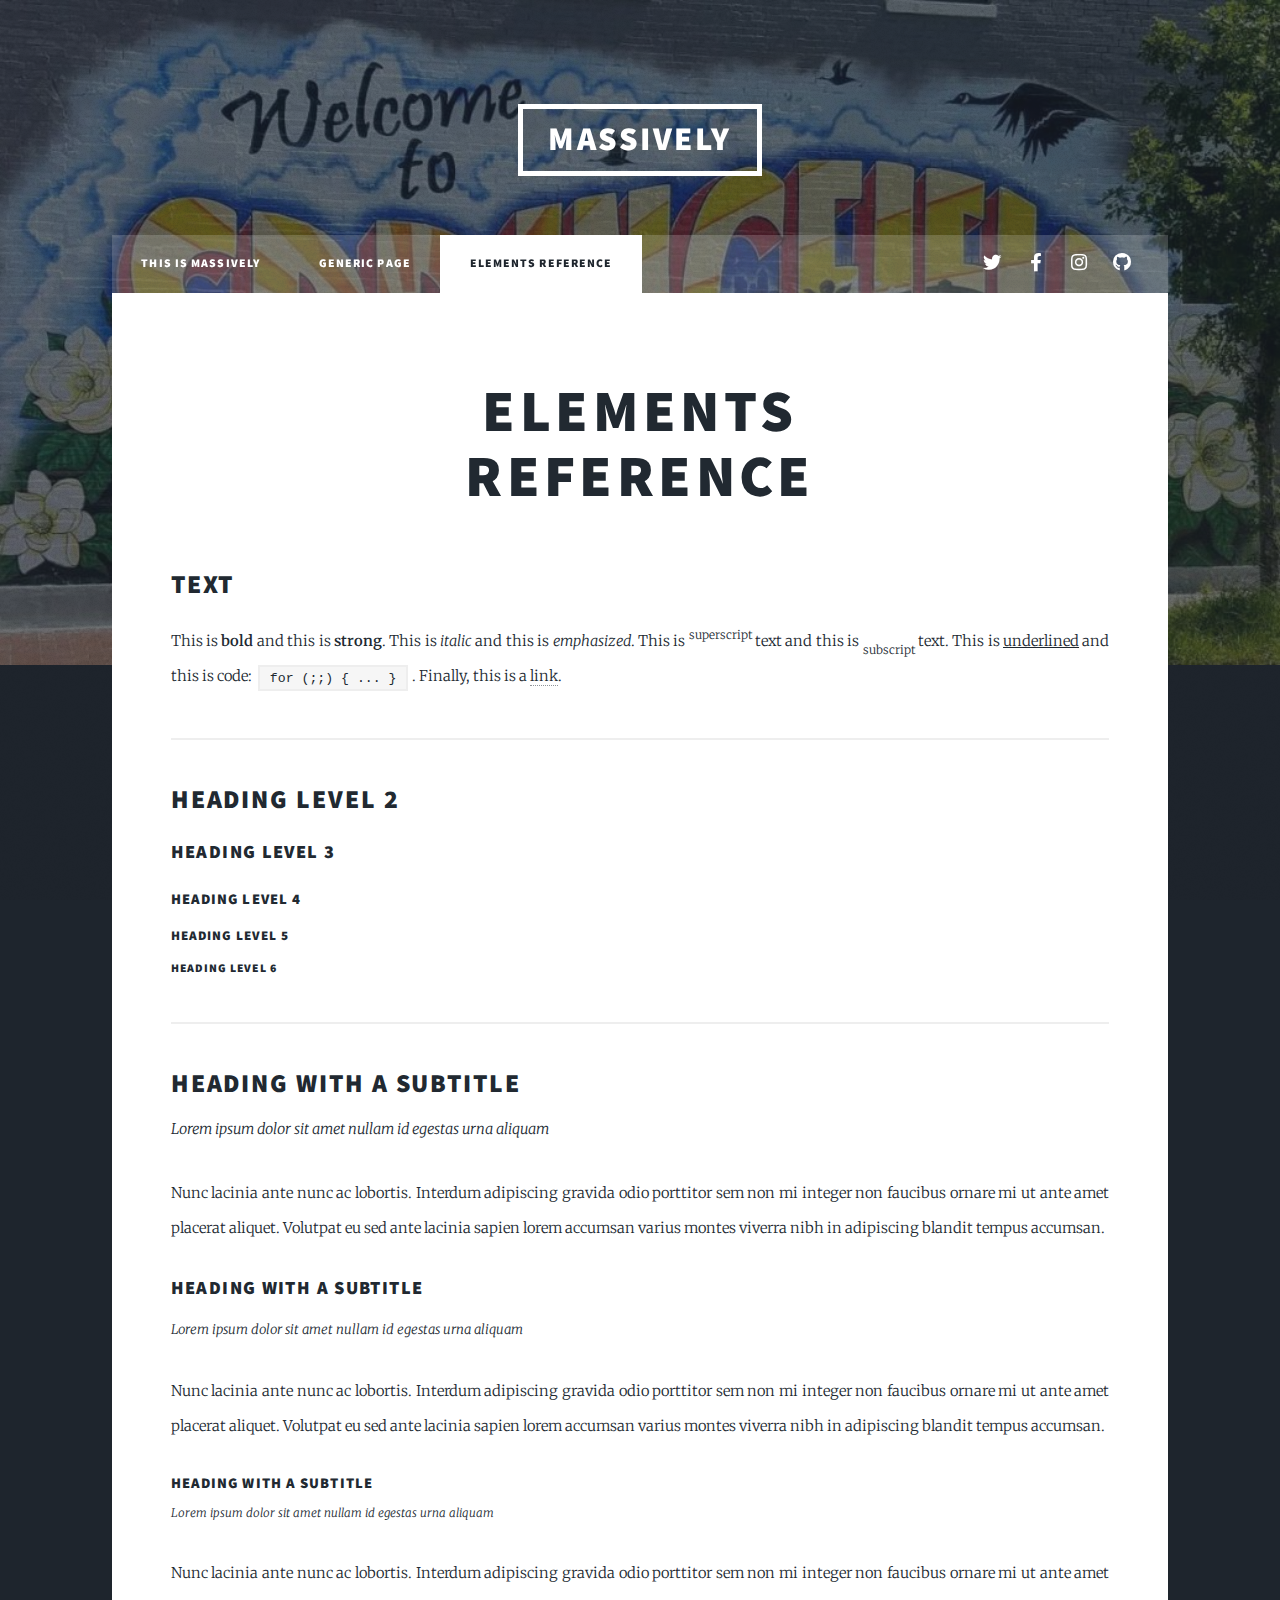
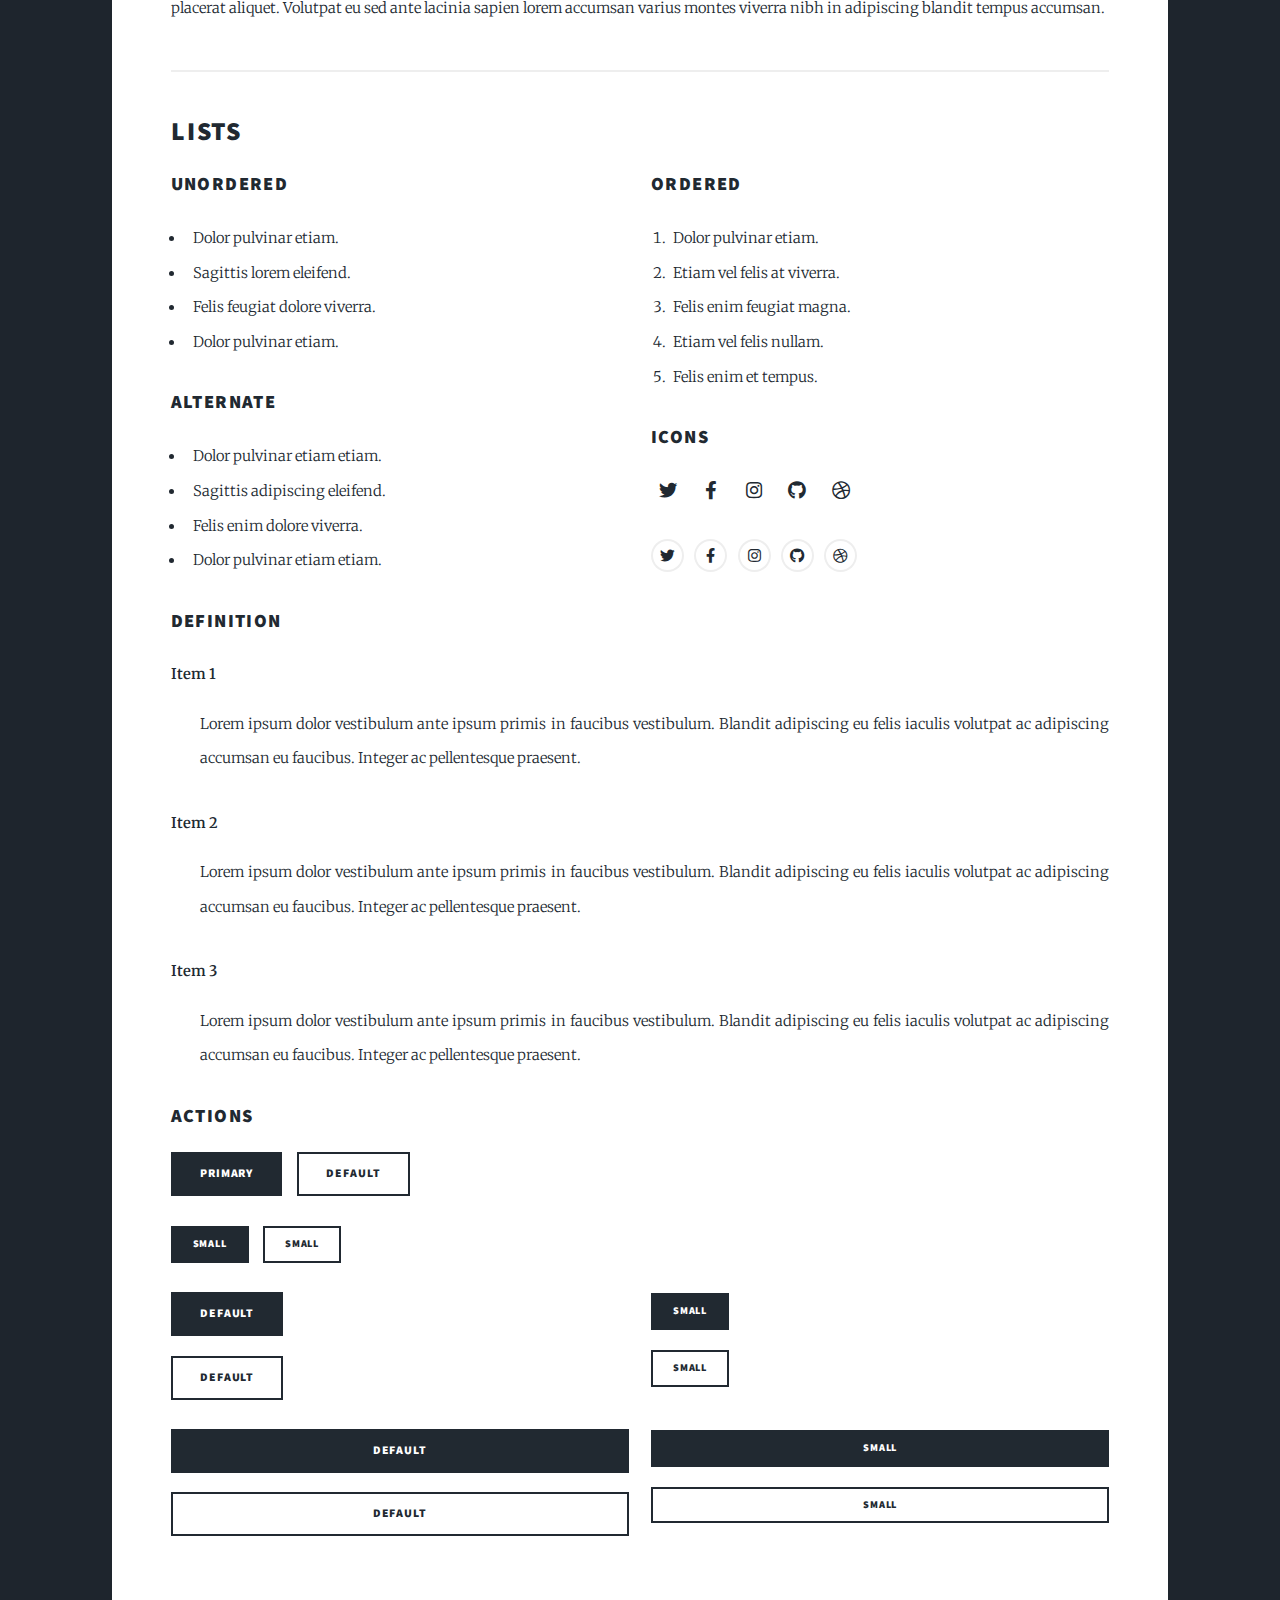
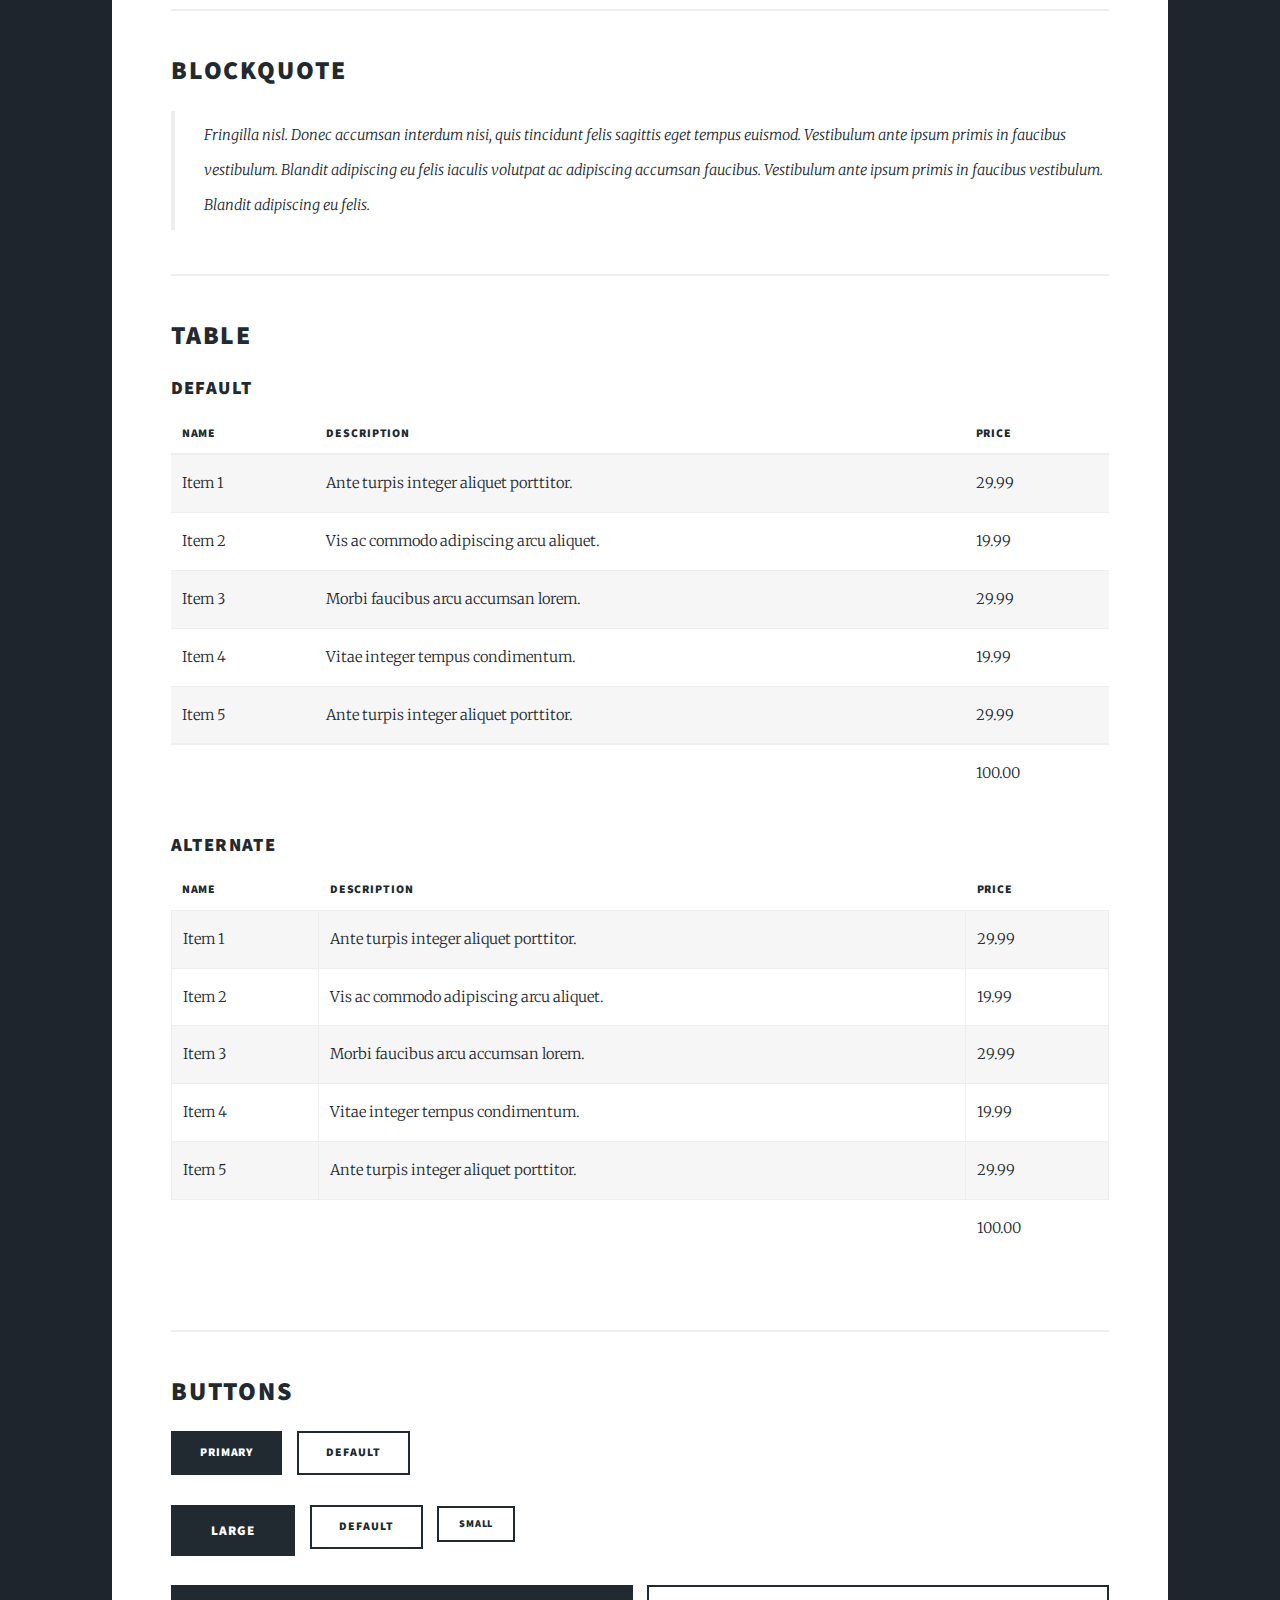
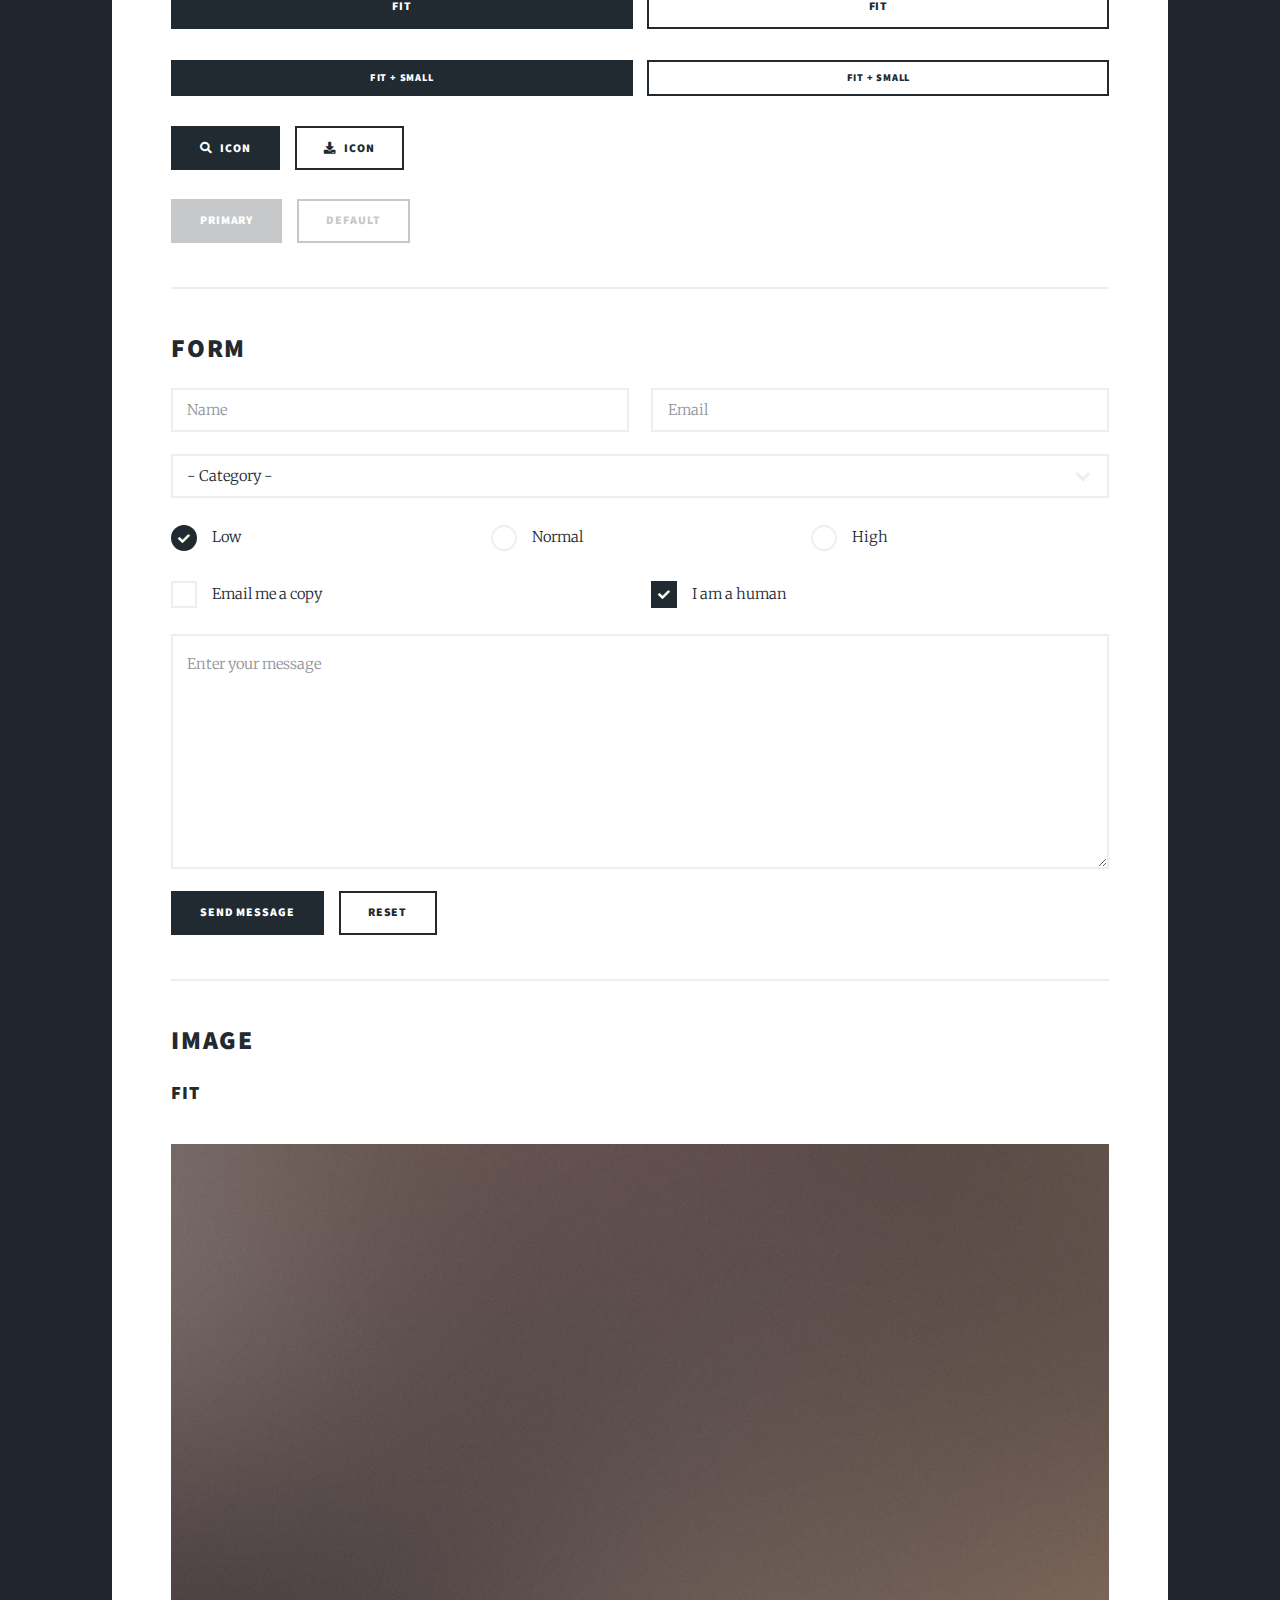
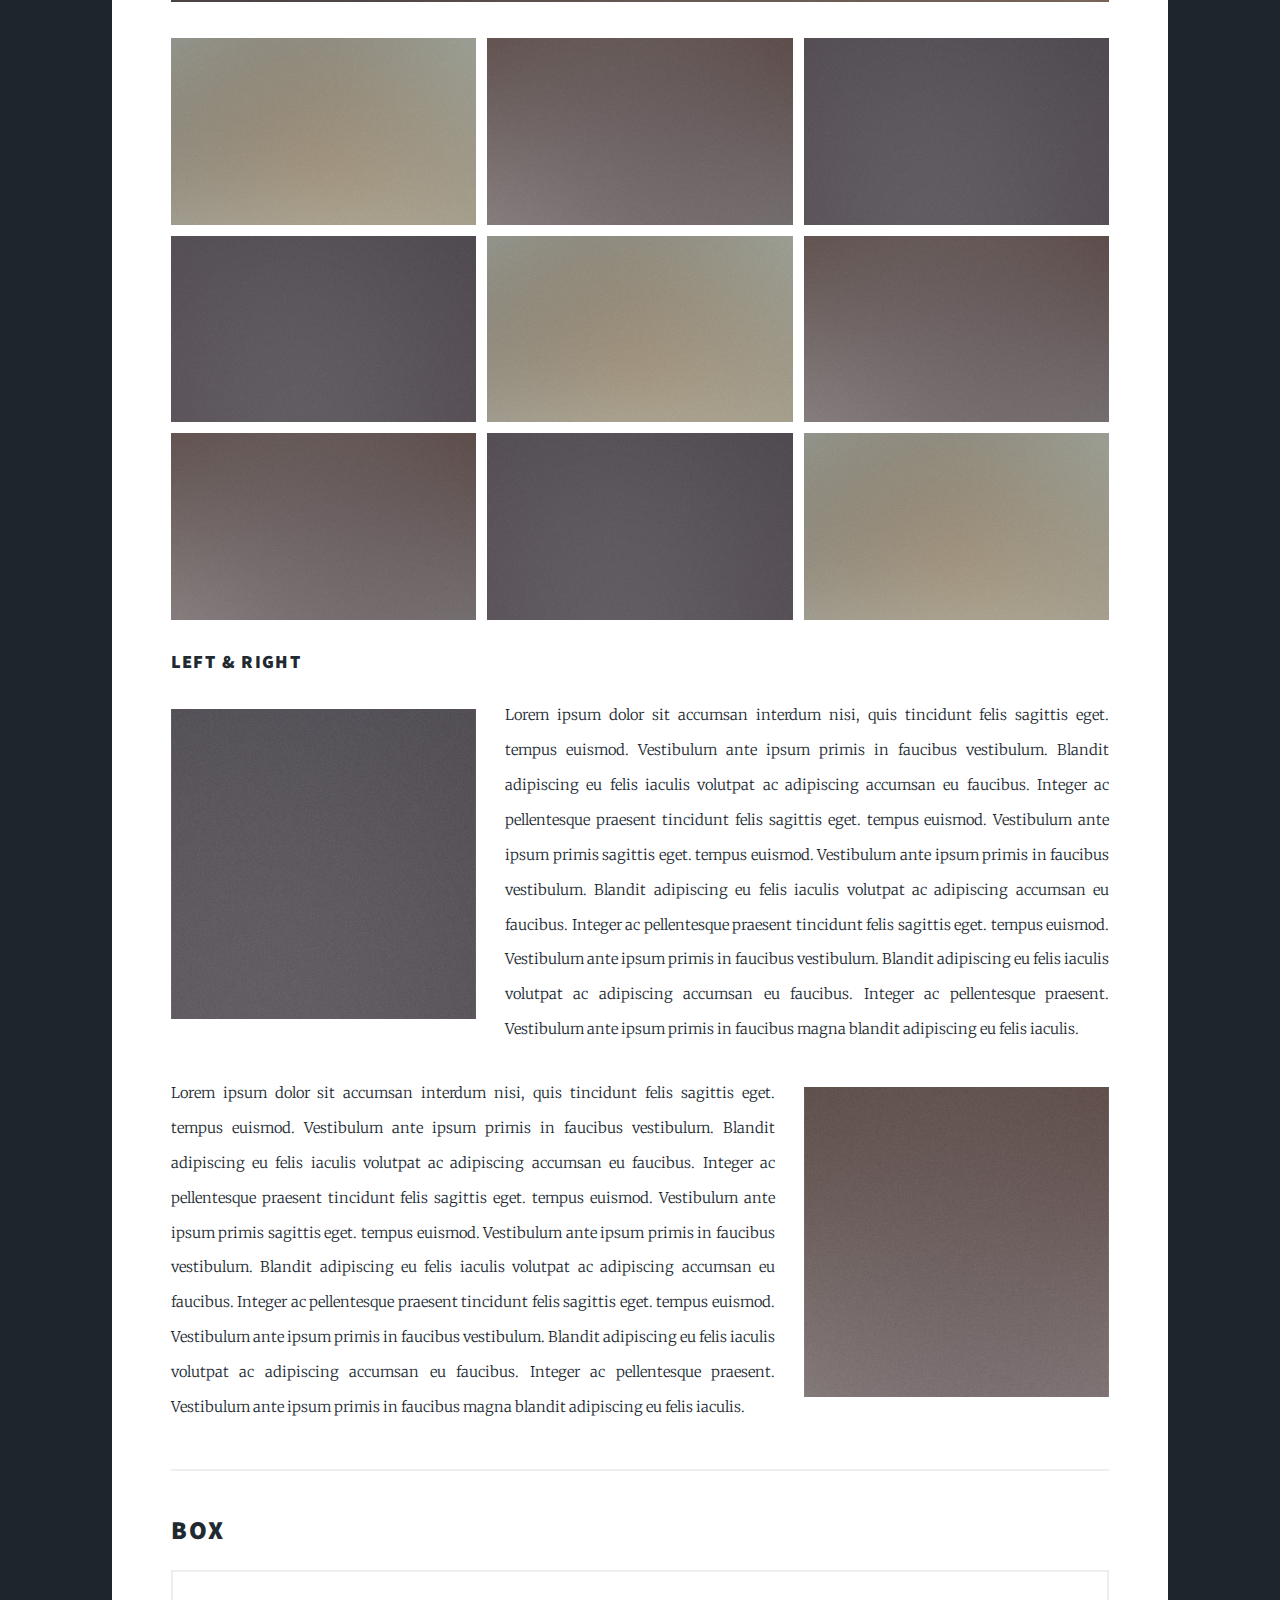
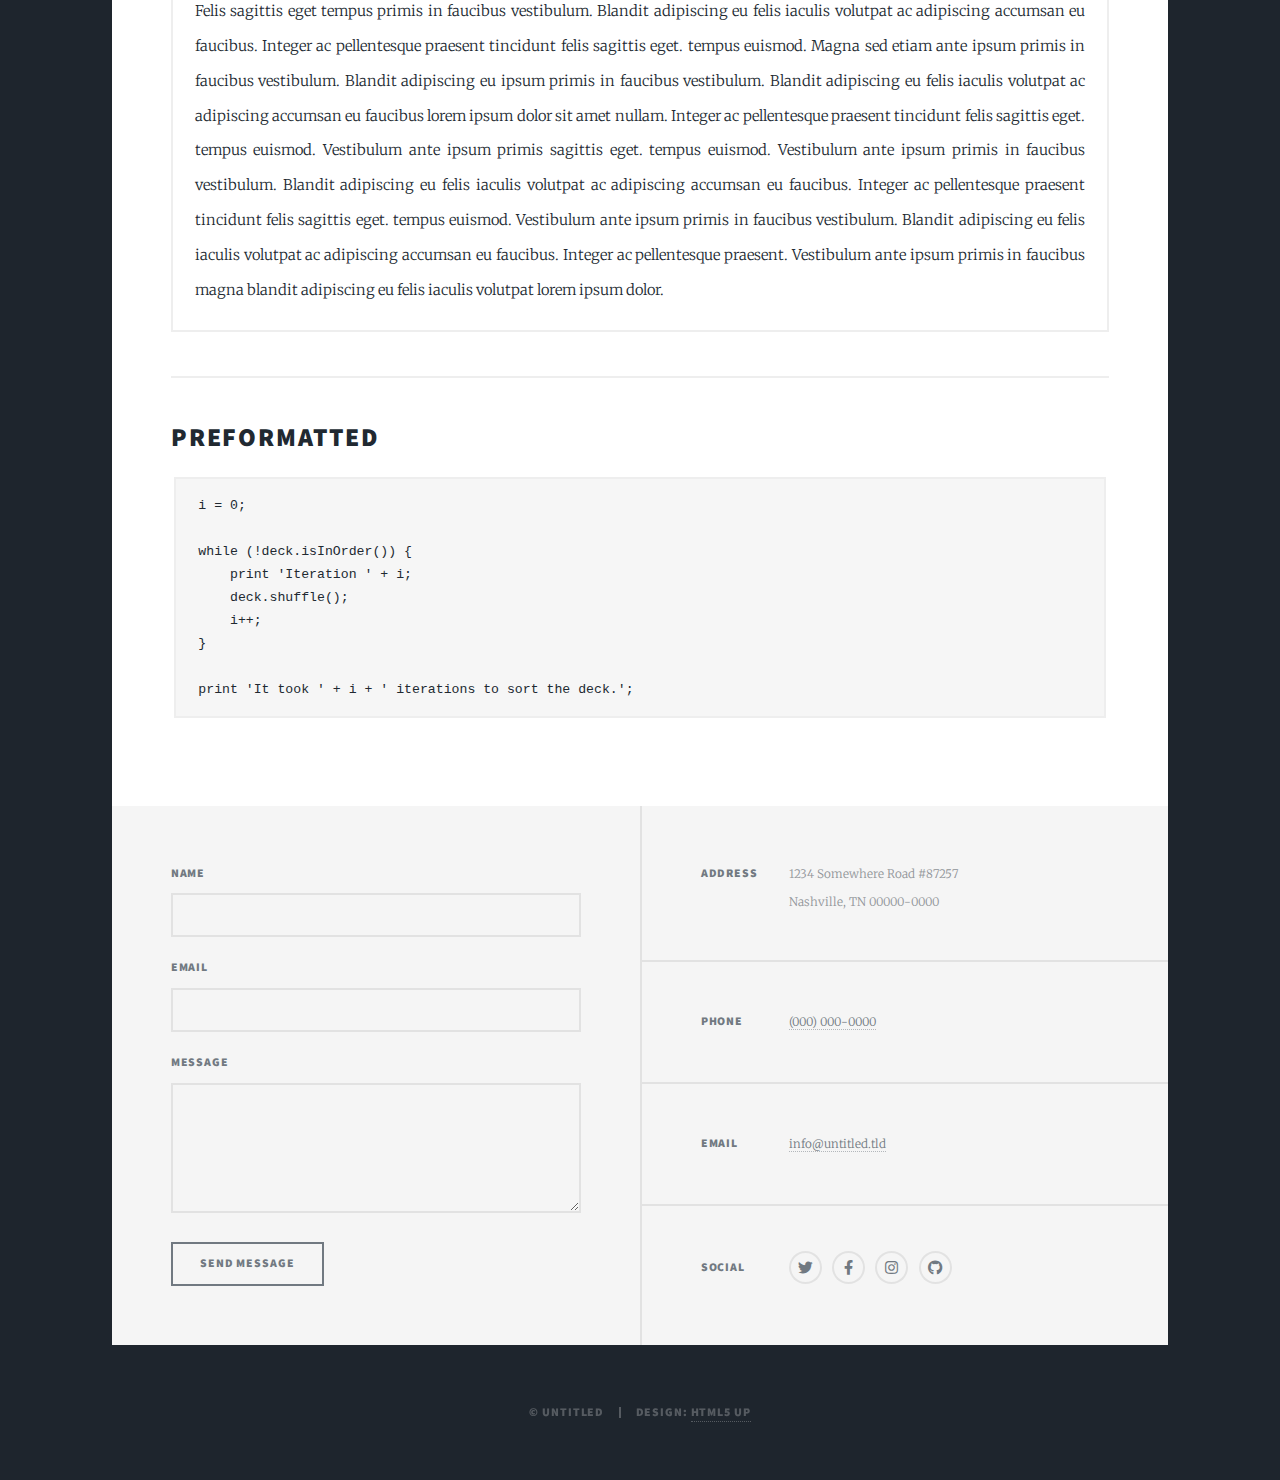
<file: elements.html>
<!DOCTYPE HTML>
<!--
	Massively by HTML5 UP
	html5up.net | @ajlkn
	Free for personal and commercial use under the CCA 3.0 license (html5up.net/license)
-->
<html>
	<head>
		<title>Elements Reference - Massively by HTML5 UP</title>
		<meta charset="utf-8" />
		<meta name="viewport" content="width=device-width, initial-scale=1, user-scalable=no" />
		<link rel="stylesheet" href="assets/css/main.css" />
		<noscript><link rel="stylesheet" href="assets/css/noscript.css" /></noscript>
	</head>
	<body class="is-preload">

		<!-- Wrapper -->
			<div id="wrapper">

				<!-- Header -->
					<header id="header">
						<a href="index.html" class="logo">Massively</a>
					</header>

				<!-- Nav -->
					<nav id="nav">
						<ul class="links">
							<li><a href="index.html">This is Massively</a></li>
							<li><a href="generic.html">Generic Page</a></li>
							<li class="active"><a href="elements.html">Elements Reference</a></li>
						</ul>
						<ul class="icons">
							<li><a href="#" class="icon brands fa-twitter"><span class="label">Twitter</span></a></li>
							<li><a href="#" class="icon brands fa-facebook-f"><span class="label">Facebook</span></a></li>
							<li><a href="#" class="icon brands fa-instagram"><span class="label">Instagram</span></a></li>
							<li><a href="#" class="icon brands fa-github"><span class="label">GitHub</span></a></li>
						</ul>
					</nav>

				<!-- Main -->
					<div id="main">

						<!-- Post -->
							<section class="post">
								<header class="major">
									<h1>Elements<br />
									Reference</h1>
								</header>

								<!-- Text stuff -->
									<h2>Text</h2>
									<p>This is <b>bold</b> and this is <strong>strong</strong>. This is <i>italic</i> and this is <em>emphasized</em>.
									This is <sup>superscript</sup> text and this is <sub>subscript</sub> text.
									This is <u>underlined</u> and this is code: <code>for (;;) { ... }</code>.
									Finally, this is a <a href="#">link</a>.</p>
									<hr />
									<h2>Heading Level 2</h2>
									<h3>Heading Level 3</h3>
									<h4>Heading Level 4</h4>
									<h5>Heading Level 5</h5>
									<h6>Heading Level 6</h6>
									<hr />
									<header>
										<h2>Heading with a Subtitle</h2>
										<p>Lorem ipsum dolor sit amet nullam id egestas urna aliquam</p>
									</header>
									<p>Nunc lacinia ante nunc ac lobortis. Interdum adipiscing gravida odio porttitor sem non mi integer non faucibus ornare mi ut ante amet placerat aliquet. Volutpat eu sed ante lacinia sapien lorem accumsan varius montes viverra nibh in adipiscing blandit tempus accumsan.</p>
									<header>
										<h3>Heading with a Subtitle</h3>
										<p>Lorem ipsum dolor sit amet nullam id egestas urna aliquam</p>
									</header>
									<p>Nunc lacinia ante nunc ac lobortis. Interdum adipiscing gravida odio porttitor sem non mi integer non faucibus ornare mi ut ante amet placerat aliquet. Volutpat eu sed ante lacinia sapien lorem accumsan varius montes viverra nibh in adipiscing blandit tempus accumsan.</p>
									<header>
										<h4>Heading with a Subtitle</h4>
										<p>Lorem ipsum dolor sit amet nullam id egestas urna aliquam</p>
									</header>
									<p>Nunc lacinia ante nunc ac lobortis. Interdum adipiscing gravida odio porttitor sem non mi integer non faucibus ornare mi ut ante amet placerat aliquet. Volutpat eu sed ante lacinia sapien lorem accumsan varius montes viverra nibh in adipiscing blandit tempus accumsan.</p>

									<hr />

								<!-- Lists -->
									<h2>Lists</h2>
									<div class="row">
										<div class="col-6 col-12-small">

											<h3>Unordered</h3>
											<ul>
												<li>Dolor pulvinar etiam.</li>
												<li>Sagittis lorem eleifend.</li>
												<li>Felis feugiat dolore viverra.</li>
												<li>Dolor pulvinar etiam.</li>
											</ul>

											<h3>Alternate</h3>
											<ul class="alt">
												<li>Dolor pulvinar etiam etiam.</li>
												<li>Sagittis adipiscing eleifend.</li>
												<li>Felis enim dolore viverra.</li>
												<li>Dolor pulvinar etiam etiam.</li>
											</ul>

										</div>
										<div class="col-6 col-12-small">

											<h3>Ordered</h3>
											<ol>
												<li>Dolor pulvinar etiam.</li>
												<li>Etiam vel felis at viverra.</li>
												<li>Felis enim feugiat magna.</li>
												<li>Etiam vel felis nullam.</li>
												<li>Felis enim et tempus.</li>
											</ol>

											<h3>Icons</h3>
											<ul class="icons">
												<li><a href="#" class="icon brands fa-twitter"><span class="label">Twitter</span></a></li>
												<li><a href="#" class="icon brands fa-facebook-f"><span class="label">Facebook</span></a></li>
												<li><a href="#" class="icon brands fa-instagram"><span class="label">Instagram</span></a></li>
												<li><a href="#" class="icon brands fa-github"><span class="label">Github</span></a></li>
												<li><a href="#" class="icon brands fa-dribbble"><span class="label">Dribbble</span></a></li>
											</ul>
											<ul class="icons alt">
												<li><a href="#" class="icon brands alt fa-twitter"><span class="label">Twitter</span></a></li>
												<li><a href="#" class="icon brands alt fa-facebook-f"><span class="label">Facebook</span></a></li>
												<li><a href="#" class="icon brands alt fa-instagram"><span class="label">Instagram</span></a></li>
												<li><a href="#" class="icon brands alt fa-github"><span class="label">Github</span></a></li>
												<li><a href="#" class="icon brands alt fa-dribbble"><span class="label">Dribbble</span></a></li>
											</ul>

										</div>
									</div>
									<h3>Definition</h3>
									<dl>
										<dt>Item 1</dt>
										<dd>
											<p>Lorem ipsum dolor vestibulum ante ipsum primis in faucibus vestibulum. Blandit adipiscing eu felis iaculis volutpat ac adipiscing accumsan eu faucibus. Integer ac pellentesque praesent.</p>
										</dd>
										<dt>Item 2</dt>
										<dd>
											<p>Lorem ipsum dolor vestibulum ante ipsum primis in faucibus vestibulum. Blandit adipiscing eu felis iaculis volutpat ac adipiscing accumsan eu faucibus. Integer ac pellentesque praesent.</p>
										</dd>
										<dt>Item 3</dt>
										<dd>
											<p>Lorem ipsum dolor vestibulum ante ipsum primis in faucibus vestibulum. Blandit adipiscing eu felis iaculis volutpat ac adipiscing accumsan eu faucibus. Integer ac pellentesque praesent.</p>
										</dd>
									</dl>

									<h3>Actions</h3>
									<ul class="actions">
										<li><a href="#" class="button primary">Primary</a></li>
										<li><a href="#" class="button">Default</a></li>
									</ul>
									<ul class="actions small">
										<li><a href="#" class="button primary small">Small</a></li>
										<li><a href="#" class="button small">Small</a></li>
									</ul>
									<div class="row">
										<div class="col-6 col-12-small">
											<ul class="actions stacked">
												<li><a href="#" class="button primary">Default</a></li>
												<li><a href="#" class="button">Default</a></li>
											</ul>
										</div>
										<div class="col-6 col-12-small">
											<ul class="actions stacked">
												<li><a href="#" class="button primary small">Small</a></li>
												<li><a href="#" class="button small">Small</a></li>
											</ul>
										</div>
									</div>
									<div class="row">
										<div class="col-6 col-12-small">
											<ul class="actions stacked">
												<li><a href="#" class="button primary fit">Default</a></li>
												<li><a href="#" class="button fit">Default</a></li>
											</ul>
										</div>
										<div class="col-6 col-12-small">
											<ul class="actions stacked">
												<li><a href="#" class="button primary small fit">Small</a></li>
												<li><a href="#" class="button small fit">Small</a></li>
											</ul>
										</div>
									</div>

									<hr />

								<!-- Blockquote -->
									<h2>Blockquote</h2>
									<blockquote>Fringilla nisl. Donec accumsan interdum nisi, quis tincidunt felis sagittis eget tempus euismod. Vestibulum ante ipsum primis in faucibus vestibulum. Blandit adipiscing eu felis iaculis volutpat ac adipiscing accumsan faucibus. Vestibulum ante ipsum primis in faucibus vestibulum. Blandit adipiscing eu felis.</blockquote>

									<hr />

								<!-- Table -->
									<h2>Table</h2>

									<h3>Default</h3>
									<div class="table-wrapper">
										<table>
											<thead>
												<tr>
													<th>Name</th>
													<th>Description</th>
													<th>Price</th>
												</tr>
											</thead>
											<tbody>
												<tr>
													<td>Item 1</td>
													<td>Ante turpis integer aliquet porttitor.</td>
													<td>29.99</td>
												</tr>
												<tr>
													<td>Item 2</td>
													<td>Vis ac commodo adipiscing arcu aliquet.</td>
													<td>19.99</td>
												</tr>
												<tr>
													<td>Item 3</td>
													<td> Morbi faucibus arcu accumsan lorem.</td>
													<td>29.99</td>
												</tr>
												<tr>
													<td>Item 4</td>
													<td>Vitae integer tempus condimentum.</td>
													<td>19.99</td>
												</tr>
												<tr>
													<td>Item 5</td>
													<td>Ante turpis integer aliquet porttitor.</td>
													<td>29.99</td>
												</tr>
											</tbody>
											<tfoot>
												<tr>
													<td colspan="2"></td>
													<td>100.00</td>
												</tr>
											</tfoot>
										</table>
									</div>

									<h3>Alternate</h3>
									<div class="table-wrapper">
										<table class="alt">
											<thead>
												<tr>
													<th>Name</th>
													<th>Description</th>
													<th>Price</th>
												</tr>
											</thead>
											<tbody>
												<tr>
													<td>Item 1</td>
													<td>Ante turpis integer aliquet porttitor.</td>
													<td>29.99</td>
												</tr>
												<tr>
													<td>Item 2</td>
													<td>Vis ac commodo adipiscing arcu aliquet.</td>
													<td>19.99</td>
												</tr>
												<tr>
													<td>Item 3</td>
													<td> Morbi faucibus arcu accumsan lorem.</td>
													<td>29.99</td>
												</tr>
												<tr>
													<td>Item 4</td>
													<td>Vitae integer tempus condimentum.</td>
													<td>19.99</td>
												</tr>
												<tr>
													<td>Item 5</td>
													<td>Ante turpis integer aliquet porttitor.</td>
													<td>29.99</td>
												</tr>
											</tbody>
											<tfoot>
												<tr>
													<td colspan="2"></td>
													<td>100.00</td>
												</tr>
											</tfoot>
										</table>
									</div>

									<hr />

								<!-- Buttons -->
									<h2>Buttons</h2>
									<ul class="actions">
										<li><a href="#" class="button primary">Primary</a></li>
										<li><a href="#" class="button">Default</a></li>
									</ul>
									<ul class="actions">
										<li><a href="#" class="button primary large">Large</a></li>
										<li><a href="#" class="button">Default</a></li>
										<li><a href="#" class="button small">Small</a></li>
									</ul>
									<ul class="actions fit">
										<li><a href="#" class="button primary fit">Fit</a></li>
										<li><a href="#" class="button fit">Fit</a></li>
									</ul>
									<ul class="actions fit small">
										<li><a href="#" class="button primary fit small">Fit + Small</a></li>
										<li><a href="#" class="button fit small">Fit + Small</a></li>
									</ul>
									<ul class="actions">
										<li><a href="#" class="button primary icon solid fa-search">Icon</a></li>
										<li><a href="#" class="button icon solid fa-download">Icon</a></li>
									</ul>
									<ul class="actions">
										<li><span class="button primary disabled">Primary</span></li>
										<li><span class="button disabled">Default</span></li>
									</ul>

									<hr />

								<!-- Form -->
									<h2>Form</h2>

									<form method="post" action="#">
										<div class="row gtr-uniform">
											<div class="col-6 col-12-xsmall">
												<input type="text" name="demo-name" id="demo-name" value="" placeholder="Name" />
											</div>
											<div class="col-6 col-12-xsmall">
												<input type="email" name="demo-email" id="demo-email" value="" placeholder="Email" />
											</div>
											<!-- Break -->
											<div class="col-12">
												<select name="demo-category" id="demo-category">
													<option value="">- Category -</option>
													<option value="1">Manufacturing</option>
													<option value="1">Shipping</option>
													<option value="1">Administration</option>
													<option value="1">Human Resources</option>
												</select>
											</div>
											<!-- Break -->
											<div class="col-4 col-12-small">
												<input type="radio" id="demo-priority-low" name="demo-priority" checked>
												<label for="demo-priority-low">Low</label>
											</div>
											<div class="col-4 col-12-small">
												<input type="radio" id="demo-priority-normal" name="demo-priority">
												<label for="demo-priority-normal">Normal</label>
											</div>
											<div class="col-4 col-12-small">
												<input type="radio" id="demo-priority-high" name="demo-priority">
												<label for="demo-priority-high">High</label>
											</div>
											<!-- Break -->
											<div class="col-6 col-12-small">
												<input type="checkbox" id="demo-copy" name="demo-copy">
												<label for="demo-copy">Email me a copy</label>
											</div>
											<div class="col-6 col-12-small">
												<input type="checkbox" id="demo-human" name="demo-human" checked>
												<label for="demo-human">I am a human</label>
											</div>
											<!-- Break -->
											<div class="col-12">
												<textarea name="demo-message" id="demo-message" placeholder="Enter your message" rows="6"></textarea>
											</div>
											<!-- Break -->
											<div class="col-12">
												<ul class="actions">
													<li><input type="submit" value="Send Message" class="primary" /></li>
													<li><input type="reset" value="Reset" /></li>
												</ul>
											</div>
										</div>
									</form>

									<hr />

								<!-- Image -->
									<h2>Image</h2>

									<h3>Fit</h3>
									<span class="image fit"><img src="images/pic01.jpg" alt="" /></span>
									<div class="box alt">
										<div class="row gtr-50 gtr-uniform">
											<div class="col-4"><span class="image fit"><img src="images/pic02.jpg" alt="" /></span></div>
											<div class="col-4"><span class="image fit"><img src="images/pic03.jpg" alt="" /></span></div>
											<div class="col-4"><span class="image fit"><img src="images/pic04.jpg" alt="" /></span></div>
											<!-- Break -->
											<div class="col-4"><span class="image fit"><img src="images/pic04.jpg" alt="" /></span></div>
											<div class="col-4"><span class="image fit"><img src="images/pic02.jpg" alt="" /></span></div>
											<div class="col-4"><span class="image fit"><img src="images/pic03.jpg" alt="" /></span></div>
											<!-- Break -->
											<div class="col-4"><span class="image fit"><img src="images/pic03.jpg" alt="" /></span></div>
											<div class="col-4"><span class="image fit"><img src="images/pic04.jpg" alt="" /></span></div>
											<div class="col-4"><span class="image fit"><img src="images/pic02.jpg" alt="" /></span></div>
										</div>
									</div>

									<h3>Left &amp; Right</h3>
									<p><span class="image left"><img src="images/pic08.jpg" alt="" /></span>Lorem ipsum dolor sit accumsan interdum nisi, quis tincidunt felis sagittis eget. tempus euismod. Vestibulum ante ipsum primis in faucibus vestibulum. Blandit adipiscing eu felis iaculis volutpat ac adipiscing accumsan eu faucibus. Integer ac pellentesque praesent tincidunt felis sagittis eget. tempus euismod. Vestibulum ante ipsum primis sagittis eget. tempus euismod. Vestibulum ante ipsum primis in faucibus vestibulum. Blandit adipiscing eu felis iaculis volutpat ac adipiscing accumsan eu faucibus. Integer ac pellentesque praesent tincidunt felis sagittis eget. tempus euismod. Vestibulum ante ipsum primis in faucibus vestibulum. Blandit adipiscing eu felis iaculis volutpat ac adipiscing accumsan eu faucibus. Integer ac pellentesque praesent. Vestibulum ante ipsum primis in faucibus magna blandit adipiscing eu felis iaculis.</p>
									<p><span class="image right"><img src="images/pic09.jpg" alt="" /></span>Lorem ipsum dolor sit accumsan interdum nisi, quis tincidunt felis sagittis eget. tempus euismod. Vestibulum ante ipsum primis in faucibus vestibulum. Blandit adipiscing eu felis iaculis volutpat ac adipiscing accumsan eu faucibus. Integer ac pellentesque praesent tincidunt felis sagittis eget. tempus euismod. Vestibulum ante ipsum primis sagittis eget. tempus euismod. Vestibulum ante ipsum primis in faucibus vestibulum. Blandit adipiscing eu felis iaculis volutpat ac adipiscing accumsan eu faucibus. Integer ac pellentesque praesent tincidunt felis sagittis eget. tempus euismod. Vestibulum ante ipsum primis in faucibus vestibulum. Blandit adipiscing eu felis iaculis volutpat ac adipiscing accumsan eu faucibus. Integer ac pellentesque praesent. Vestibulum ante ipsum primis in faucibus magna blandit adipiscing eu felis iaculis.</p>

									<hr />

								<!-- Box -->
									<h2>Box</h2>
									<div class="box">
										<p>Felis sagittis eget tempus primis in faucibus vestibulum. Blandit adipiscing eu felis iaculis volutpat ac adipiscing accumsan eu faucibus. Integer ac pellentesque praesent tincidunt felis sagittis eget. tempus euismod. Magna sed etiam ante ipsum primis in faucibus vestibulum. Blandit adipiscing eu ipsum primis in faucibus vestibulum. Blandit adipiscing eu felis iaculis volutpat ac adipiscing accumsan eu faucibus lorem ipsum dolor sit amet nullam. Integer ac pellentesque praesent tincidunt felis sagittis eget. tempus euismod. Vestibulum ante ipsum primis sagittis eget. tempus euismod. Vestibulum ante ipsum primis in faucibus vestibulum. Blandit adipiscing eu felis iaculis volutpat ac adipiscing accumsan eu faucibus. Integer ac pellentesque praesent tincidunt felis sagittis eget. tempus euismod. Vestibulum ante ipsum primis in faucibus vestibulum. Blandit adipiscing eu felis iaculis volutpat ac adipiscing accumsan eu faucibus. Integer ac pellentesque praesent. Vestibulum ante ipsum primis in faucibus magna blandit adipiscing eu felis iaculis volutpat lorem ipsum dolor.</p>
									</div>

									<hr />

								<!-- Preformatted Code -->
									<h2>Preformatted</h2>
									<pre><code>i = 0;

while (!deck.isInOrder()) {
    print 'Iteration ' + i;
    deck.shuffle();
    i++;
}

print 'It took ' + i + ' iterations to sort the deck.';
</code></pre>

							</section>

					</div>

				<!-- Footer -->
					<footer id="footer">
						<section>
							<form method="post" action="#">
								<div class="fields">
									<div class="field">
										<label for="name">Name</label>
										<input type="text" name="name" id="name" />
									</div>
									<div class="field">
										<label for="email">Email</label>
										<input type="text" name="email" id="email" />
									</div>
									<div class="field">
										<label for="message">Message</label>
										<textarea name="message" id="message" rows="3"></textarea>
									</div>
								</div>
								<ul class="actions">
									<li><input type="submit" value="Send Message" /></li>
								</ul>
							</form>
						</section>
						<section class="split contact">
							<section class="alt">
								<h3>Address</h3>
								<p>1234 Somewhere Road #87257<br />
								Nashville, TN 00000-0000</p>
							</section>
							<section>
								<h3>Phone</h3>
								<p><a href="#">(000) 000-0000</a></p>
							</section>
							<section>
								<h3>Email</h3>
								<p><a href="#">info@untitled.tld</a></p>
							</section>
							<section>
								<h3>Social</h3>
								<ul class="icons alt">
									<li><a href="#" class="icon brands alt fa-twitter"><span class="label">Twitter</span></a></li>
									<li><a href="#" class="icon brands alt fa-facebook-f"><span class="label">Facebook</span></a></li>
									<li><a href="#" class="icon brands alt fa-instagram"><span class="label">Instagram</span></a></li>
									<li><a href="#" class="icon brands alt fa-github"><span class="label">GitHub</span></a></li>
								</ul>
							</section>
						</section>
					</footer>

				<!-- Copyright -->
					<div id="copyright">
						<ul><li>&copy; Untitled</li><li>Design: <a href="https://html5up.net">HTML5 UP</a></li></ul>
					</div>

			</div>

		<!-- Scripts -->
			<script src="assets/js/jquery.min.js"></script>
			<script src="assets/js/jquery.scrollex.min.js"></script>
			<script src="assets/js/jquery.scrolly.min.js"></script>
			<script src="assets/js/browser.min.js"></script>
			<script src="assets/js/breakpoints.min.js"></script>
			<script src="assets/js/util.js"></script>
			<script src="assets/js/main.js"></script>

	</body>
</html>
</file>
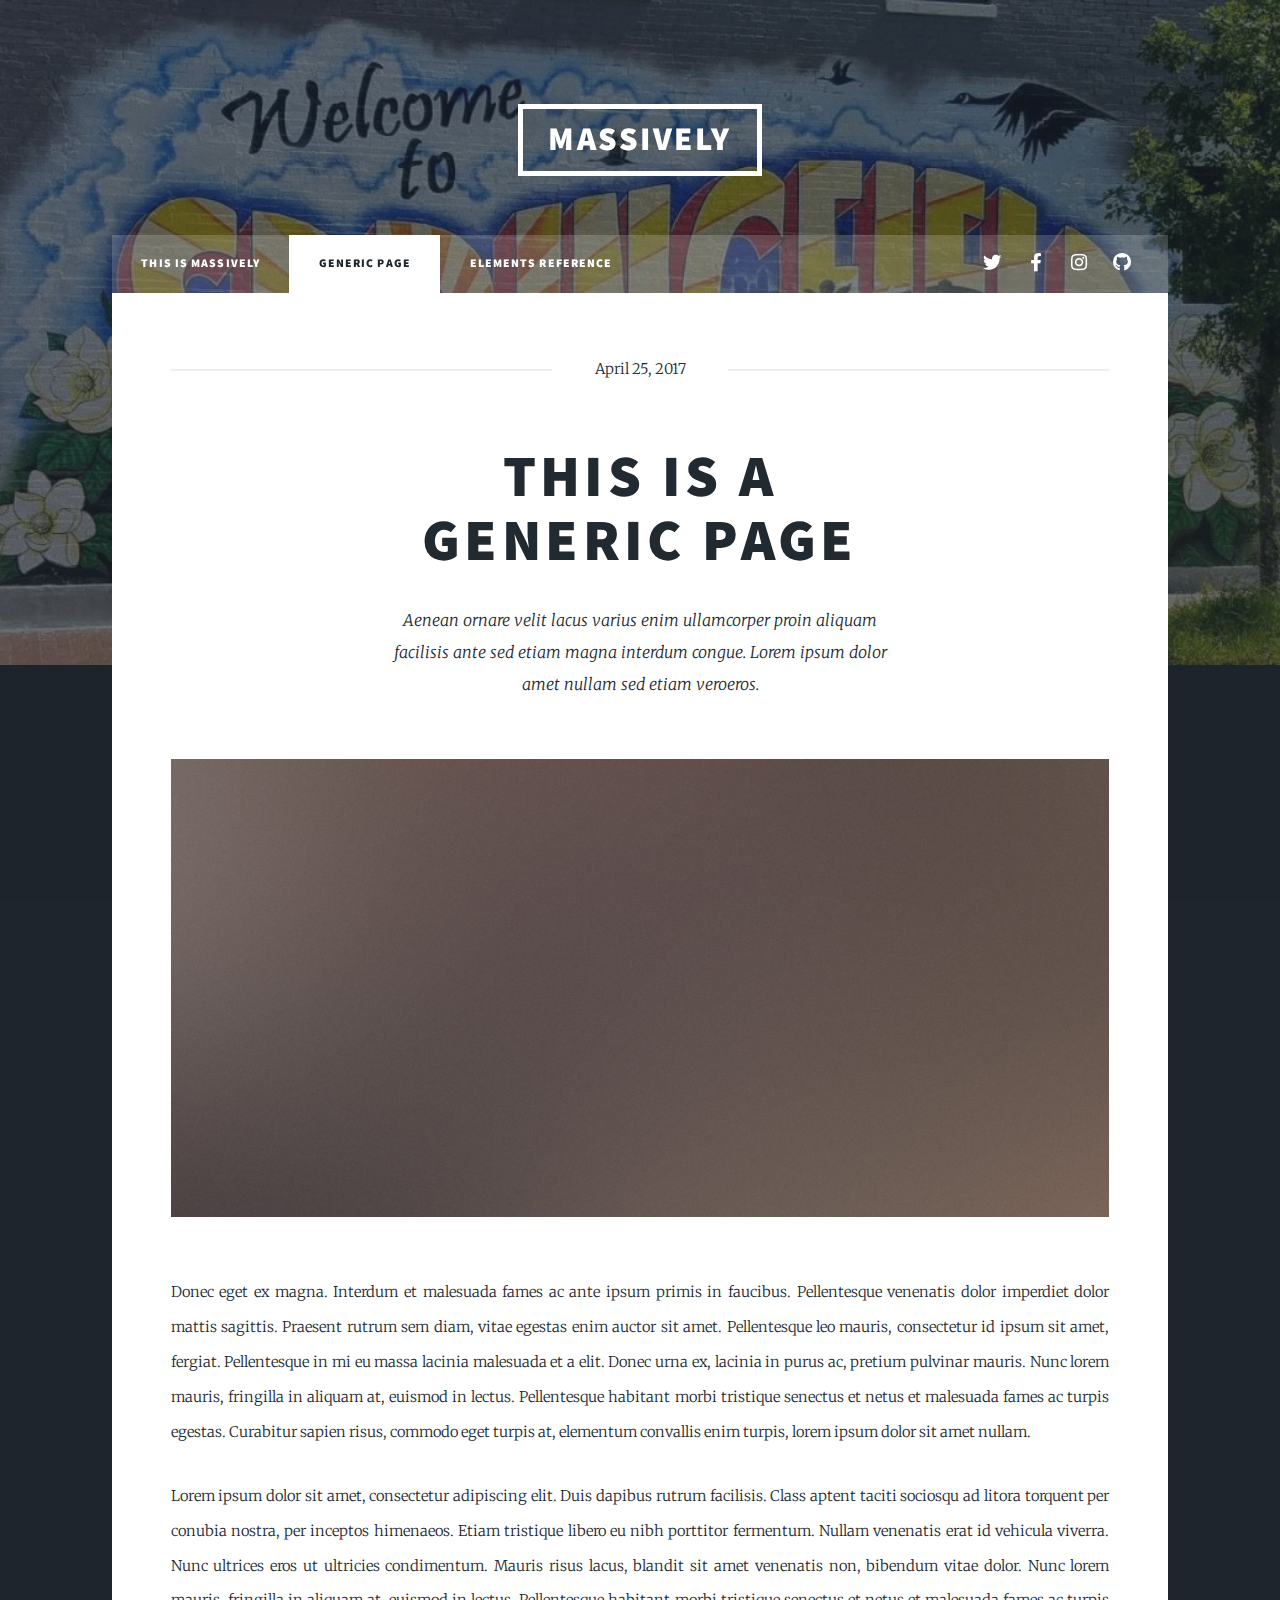
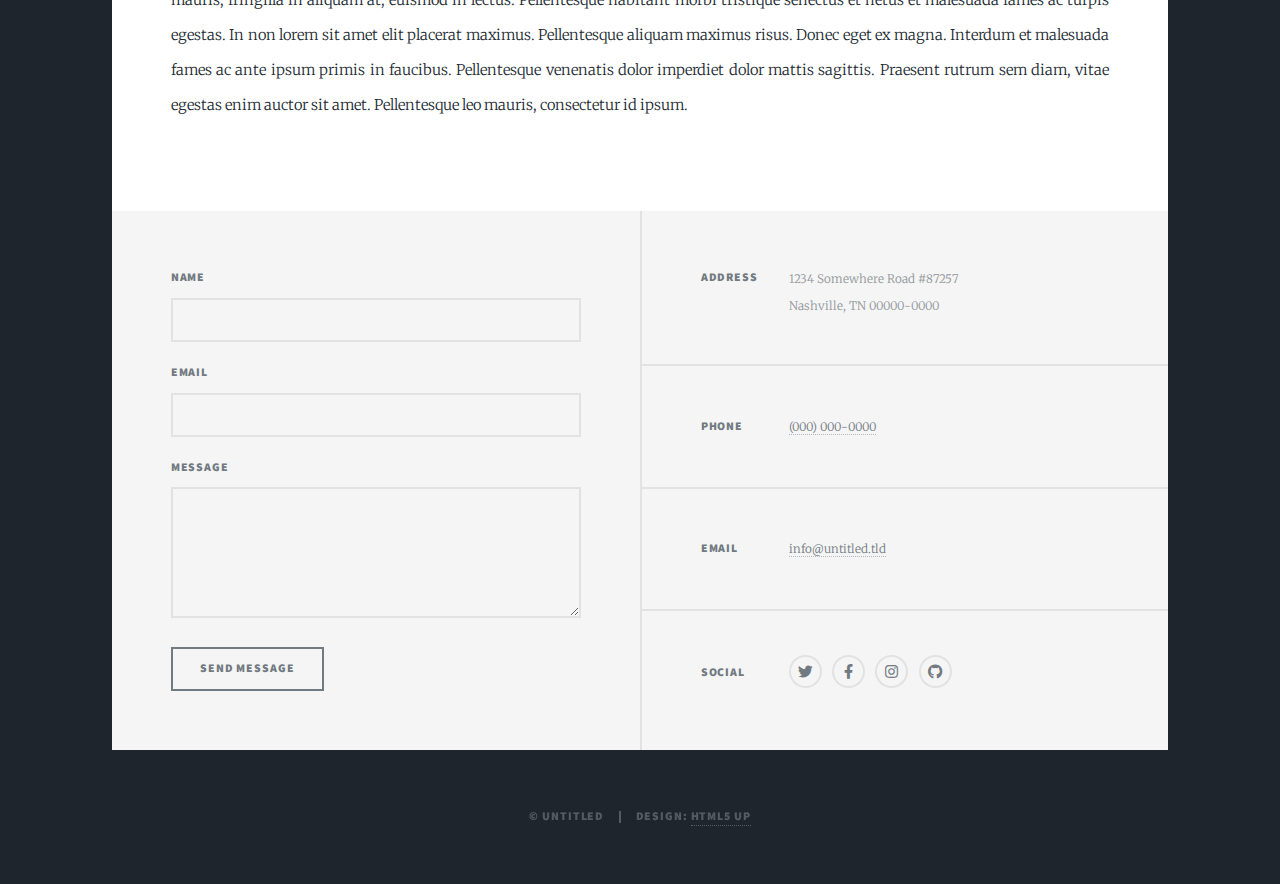
<file: generic.html>
<!DOCTYPE HTML>
<!--
	Massively by HTML5 UP
	html5up.net | @ajlkn
	Free for personal and commercial use under the CCA 3.0 license (html5up.net/license)
-->
<html>
	<head>
		<title>Generic Page - Massively by HTML5 UP</title>
		<meta charset="utf-8" />
		<meta name="viewport" content="width=device-width, initial-scale=1, user-scalable=no" />
		<link rel="stylesheet" href="assets/css/main.css" />
		<noscript><link rel="stylesheet" href="assets/css/noscript.css" /></noscript>
	</head>
	<body class="is-preload">

		<!-- Wrapper -->
			<div id="wrapper">

				<!-- Header -->
					<header id="header">
						<a href="index.html" class="logo">Massively</a>
					</header>

				<!-- Nav -->
					<nav id="nav">
						<ul class="links">
							<li><a href="index.html">This is Massively</a></li>
							<li class="active"><a href="generic.html">Generic Page</a></li>
							<li><a href="elements.html">Elements Reference</a></li>
						</ul>
						<ul class="icons">
							<li><a href="#" class="icon brands fa-twitter"><span class="label">Twitter</span></a></li>
							<li><a href="#" class="icon brands fa-facebook-f"><span class="label">Facebook</span></a></li>
							<li><a href="#" class="icon brands fa-instagram"><span class="label">Instagram</span></a></li>
							<li><a href="#" class="icon brands fa-github"><span class="label">GitHub</span></a></li>
						</ul>
					</nav>

				<!-- Main -->
					<div id="main">

						<!-- Post -->
							<section class="post">
								<header class="major">
									<span class="date">April 25, 2017</span>
									<h1>This is a<br />
									Generic Page</h1>
									<p>Aenean ornare velit lacus varius enim ullamcorper proin aliquam<br />
									facilisis ante sed etiam magna interdum congue. Lorem ipsum dolor<br />
									amet nullam sed etiam veroeros.</p>
								</header>
								<div class="image main"><img src="images/pic01.jpg" alt="" /></div>
								<p>Donec eget ex magna. Interdum et malesuada fames ac ante ipsum primis in faucibus. Pellentesque venenatis dolor imperdiet dolor mattis sagittis. Praesent rutrum sem diam, vitae egestas enim auctor sit amet. Pellentesque leo mauris, consectetur id ipsum sit amet, fergiat. Pellentesque in mi eu massa lacinia malesuada et a elit. Donec urna ex, lacinia in purus ac, pretium pulvinar mauris. Nunc lorem mauris, fringilla in aliquam at, euismod in lectus. Pellentesque habitant morbi tristique senectus et netus et malesuada fames ac turpis egestas. Curabitur sapien risus, commodo eget turpis at, elementum convallis enim turpis, lorem ipsum dolor sit amet nullam.</p>
								<p>Lorem ipsum dolor sit amet, consectetur adipiscing elit. Duis dapibus rutrum facilisis. Class aptent taciti sociosqu ad litora torquent per conubia nostra, per inceptos himenaeos. Etiam tristique libero eu nibh porttitor fermentum. Nullam venenatis erat id vehicula viverra. Nunc ultrices eros ut ultricies condimentum. Mauris risus lacus, blandit sit amet venenatis non, bibendum vitae dolor. Nunc lorem mauris, fringilla in aliquam at, euismod in lectus. Pellentesque habitant morbi tristique senectus et netus et malesuada fames ac turpis egestas. In non lorem sit amet elit placerat maximus. Pellentesque aliquam maximus risus. Donec eget ex magna. Interdum et malesuada fames ac ante ipsum primis in faucibus. Pellentesque venenatis dolor imperdiet dolor mattis sagittis. Praesent rutrum sem diam, vitae egestas enim auctor sit amet. Pellentesque leo mauris, consectetur id ipsum.</p>
							</section>

					</div>

				<!-- Footer -->
					<footer id="footer">
						<section>
							<form method="post" action="#">
								<div class="fields">
									<div class="field">
										<label for="name">Name</label>
										<input type="text" name="name" id="name" />
									</div>
									<div class="field">
										<label for="email">Email</label>
										<input type="text" name="email" id="email" />
									</div>
									<div class="field">
										<label for="message">Message</label>
										<textarea name="message" id="message" rows="3"></textarea>
									</div>
								</div>
								<ul class="actions">
									<li><input type="submit" value="Send Message" /></li>
								</ul>
							</form>
						</section>
						<section class="split contact">
							<section class="alt">
								<h3>Address</h3>
								<p>1234 Somewhere Road #87257<br />
								Nashville, TN 00000-0000</p>
							</section>
							<section>
								<h3>Phone</h3>
								<p><a href="#">(000) 000-0000</a></p>
							</section>
							<section>
								<h3>Email</h3>
								<p><a href="#">info@untitled.tld</a></p>
							</section>
							<section>
								<h3>Social</h3>
								<ul class="icons alt">
									<li><a href="#" class="icon brands alt fa-twitter"><span class="label">Twitter</span></a></li>
									<li><a href="#" class="icon brands alt fa-facebook-f"><span class="label">Facebook</span></a></li>
									<li><a href="#" class="icon brands alt fa-instagram"><span class="label">Instagram</span></a></li>
									<li><a href="#" class="icon brands alt fa-github"><span class="label">GitHub</span></a></li>
								</ul>
							</section>
						</section>
					</footer>

				<!-- Copyright -->
					<div id="copyright">
						<ul><li>&copy; Untitled</li><li>Design: <a href="https://html5up.net">HTML5 UP</a></li></ul>
					</div>

			</div>

		<!-- Scripts -->
			<script src="assets/js/jquery.min.js"></script>
			<script src="assets/js/jquery.scrollex.min.js"></script>
			<script src="assets/js/jquery.scrolly.min.js"></script>
			<script src="assets/js/browser.min.js"></script>
			<script src="assets/js/breakpoints.min.js"></script>
			<script src="assets/js/util.js"></script>
			<script src="assets/js/main.js"></script>

	</body>
</html>
</file>
<file: assets/css/main.css>
@import url(fontawesome-all.min.css);
@import url("https://fonts.googleapis.com/css?family=Merriweather:300,700,300italic,700italic|Source+Sans+Pro:900");

/*
	Massively by HTML5 UP
	html5up.net | @ajlkn
	Free for personal and commercial use under the CCA 3.0 license (html5up.net/license)
*/

html, body, div, span, applet, object,
iframe, h1, h2, h3, h4, h5, h6, p, blockquote,
pre, a, abbr, acronym, address, big, cite,
code, del, dfn, em, img, ins, kbd, q, s, samp,
small, strike, strong, sub, sup, tt, var, b,
u, i, center, dl, dt, dd, ol, ul, li, fieldset,
form, label, legend, table, caption, tbody,
tfoot, thead, tr, th, td, article, aside,
canvas, details, embed, figure, figcaption,
footer, header, hgroup, menu, nav, output, ruby,
section, summary, time, mark, audio, video {
	margin: 0;
	padding: 0;
	border: 0;
	font-size: 100%;
	font: inherit;
	vertical-align: baseline;}

article, aside, details, figcaption, figure,
footer, header, hgroup, menu, nav, section {
	display: block;}

body {
	line-height: 1;
}

ol, ul {
	list-style: none;
}

blockquote, q {
	quotes: none;
}

	blockquote:before, blockquote:after, q:before, q:after {
		content: '';
		content: none;
	}

table {
	border-collapse: collapse;
	border-spacing: 0;
}

body {
	-webkit-text-size-adjust: none;
}

mark {
	background-color: transparent;
	color: inherit;
}

input::-moz-focus-inner {
	border: 0;
	padding: 0;
}

input, select, textarea {
	-moz-appearance: none;
	-webkit-appearance: none;
	-ms-appearance: none;
	appearance: none;
}

/* Basic */

	@-ms-viewport {
		width: device-width;
	}

	body {
		-ms-overflow-style: scrollbar;
	}

	@media screen and (max-width: 480px) {

		html, body {
			min-width: 320px;
		}

	}

	html {
		box-sizing: border-box;
	}

	*, *:before, *:after {
		box-sizing: inherit;
	}

	body {
		background-color: #1e252d;
	}

		body.is-preload *, body.is-preload *:before, body.is-preload *:after {
			-moz-animation: none !important;
			-webkit-animation: none !important;
			-ms-animation: none !important;
			animation: none !important;
			-moz-transition: none !important;
			-webkit-transition: none !important;
			-ms-transition: none !important;
			transition: none !important;
		}

/* Type */

	html {
		font-size: 16pt;
	}

		@media screen and (max-width: 1680px) {

			html {
				font-size: 12pt;
			}

		}

		@media screen and (max-width: 1280px) {

			html {
				font-size: 11pt;
			}

		}

		@media screen and (max-width: 360px) {

			html {
				font-size: 10pt;
			}

		}

	body {
		color: #212931;
	}

	body, input, select, textarea {
		font-family: "Merriweather", Georgia, serif;
		font-weight: 300;
		font-size: 1rem;
		line-height: 2.375;
	}

	a {
		-moz-transition: color 0.2s ease-in-out, background-color 0.2s ease-in-out, border-color 0.2s ease-in-out, box-shadow 0.2s ease-in-out;
		-webkit-transition: color 0.2s ease-in-out, background-color 0.2s ease-in-out, border-color 0.2s ease-in-out, box-shadow 0.2s ease-in-out;
		-ms-transition: color 0.2s ease-in-out, background-color 0.2s ease-in-out, border-color 0.2s ease-in-out, box-shadow 0.2s ease-in-out;
		transition: color 0.2s ease-in-out, background-color 0.2s ease-in-out, border-color 0.2s ease-in-out, box-shadow 0.2s ease-in-out;
		border-bottom: dotted 1px;
		text-decoration: none;
	}

		a:hover {
			border-bottom-color: transparent;
		}

	strong, b {
		font-weight: 600;
	}

	em, i {
		font-style: italic;
	}

	p {
		text-align: justify;
		margin: 0 0 2rem 0;
	}

	h1, h2, h3, h4, h5, h6 {
		font-family: "Source Sans Pro", Helvetica, sans-serif;
		font-weight: 900;
		line-height: 1.5;
		letter-spacing: 0.075em;
		text-transform: uppercase;
		margin: 0 0 1rem 0;
	}

		h1 a, h2 a, h3 a, h4 a, h5 a, h6 a {
			border-bottom: 0;
			color: inherit;
			text-decoration: none;
		}

	h1 {
		font-size: 4rem;
		line-height: 1.1;
		margin: 0 0 2rem 0;
	}

	h2 {
		font-size: 1.75rem;
		line-height: 1.3;
		margin: 0 0 1.5rem 0;
	}

	h3 {
		font-size: 1.25rem;
		margin: 0 0 1.5rem 0;
	}

	h4 {
		font-size: 1rem;
	}

	h5 {
		font-size: 0.9rem;
	}

	h6 {
		font-size: 0.8rem;
	}

	sub {
		font-size: 0.8rem;
		position: relative;
		top: 0.5rem;
	}

	sup {
		font-size: 0.8rem;
		position: relative;
		top: -0.5rem;
	}

	blockquote {
		border-left: solid 4px;
		font-style: italic;
		margin: 0 0 2rem 0;
		padding: 0.5rem 0 0.5rem 2rem;
	}

	code {
		border: solid 2px;
		font-family: "Courier New", monospace;
		font-size: 0.9rem;
		margin: 0 0.25rem;
		padding: 0.25rem 0.65rem;
	}

	pre {
		-webkit-overflow-scrolling: touch;
		font-family: "Courier New", monospace;
		font-size: 0.9rem;
		margin: 0 0 2rem 0;
	}

		pre code {
			display: block;
			line-height: 1.75;
			padding: 1rem 1.5rem;
			overflow-x: auto;
		}

	hr {
		border: 0;
		border-bottom: solid 2px;
		margin: 3rem 0;
	}

		hr.major {
			margin: 5rem 0;
		}

	.align-left {
		text-align: left;
	}

	.align-center {
		text-align: center;
	}

	.align-right {
		text-align: right;
	}

	input, select, textarea {
		color: #212931;
	}

	a {
		color: #212931;
		border-bottom-color: rgba(33, 41, 49, 0.5);
	}

		a:hover {
			border-bottom-color: transparent;
			color: #18bfef !important;
		}

	strong, b {
		color: #212931;
	}

	h1, h2, h3, h4, h5, h6 {
		color: #212931;
	}

	blockquote {
		border-left-color: #eeeeee;
	}

	code {
		background: rgba(220, 220, 220, 0.25);
		border-color: #eeeeee;
	}

	hr {
		border-bottom-color: #eeeeee;
	}

/* Row */

	.row {
		display: flex;
		flex-wrap: wrap;
		box-sizing: border-box;
		align-items: stretch;
	}

		.row > * {
			box-sizing: border-box;
		}

		.row.gtr-uniform > * > :last-child {
			margin-bottom: 0;
		}

		.row.aln-left {
			justify-content: flex-start;
		}

		.row.aln-center {
			justify-content: center;
		}

		.row.aln-right {
			justify-content: flex-end;
		}

		.row.aln-top {
			align-items: flex-start;
		}

		.row.aln-middle {
			align-items: center;
		}

		.row.aln-bottom {
			align-items: flex-end;
		}

		.row > .imp {
			order: -1;
		}

		.row > .col-1 {
			width: 8.33333%;
		}

		.row > .off-1 {
			margin-left: 8.33333%;
		}

		.row > .col-2 {
			width: 16.66667%;
		}

		.row > .off-2 {
			margin-left: 16.66667%;
		}

		.row > .col-3 {
			width: 25%;
		}

		.row > .off-3 {
			margin-left: 25%;
		}

		.row > .col-4 {
			width: 33.33333%;
		}

		.row > .off-4 {
			margin-left: 33.33333%;
		}

		.row > .col-5 {
			width: 41.66667%;
		}

		.row > .off-5 {
			margin-left: 41.66667%;
		}

		.row > .col-6 {
			width: 50%;
		}

		.row > .off-6 {
			margin-left: 50%;
		}

		.row > .col-7 {
			width: 58.33333%;
		}

		.row > .off-7 {
			margin-left: 58.33333%;
		}

		.row > .col-8 {
			width: 66.66667%;
		}

		.row > .off-8 {
			margin-left: 66.66667%;
		}

		.row > .col-9 {
			width: 75%;
		}

		.row > .off-9 {
			margin-left: 75%;
		}

		.row > .col-10 {
			width: 83.33333%;
		}

		.row > .off-10 {
			margin-left: 83.33333%;
		}

		.row > .col-11 {
			width: 91.66667%;
		}

		.row > .off-11 {
			margin-left: 91.66667%;
		}

		.row > .col-12 {
			width: 100%;
		}

		.row > .off-12 {
			margin-left: 100%;
		}

		.row.gtr-0 {
			margin-top: 0;
			margin-left: 0rem;
		}

			.row.gtr-0 > * {
				padding: 0 0 0 0rem;
			}

			.row.gtr-0.gtr-uniform {
				margin-top: 0rem;
			}

				.row.gtr-0.gtr-uniform > * {
					padding-top: 0rem;
				}

		.row.gtr-25 {
			margin-top: 0;
			margin-left: -0.375rem;
		}

			.row.gtr-25 > * {
				padding: 0 0 0 0.375rem;
			}

			.row.gtr-25.gtr-uniform {
				margin-top: -0.375rem;
			}

				.row.gtr-25.gtr-uniform > * {
					padding-top: 0.375rem;
				}

		.row.gtr-50 {
			margin-top: 0;
			margin-left: -0.75rem;
		}

			.row.gtr-50 > * {
				padding: 0 0 0 0.75rem;
			}

			.row.gtr-50.gtr-uniform {
				margin-top: -0.75rem;
			}

				.row.gtr-50.gtr-uniform > * {
					padding-top: 0.75rem;
				}

		.row {
			margin-top: 0;
			margin-left: -1.5rem;
		}

			.row > * {
				padding: 0 0 0 1.5rem;
			}

			.row.gtr-uniform {
				margin-top: -1.5rem;
			}

				.row.gtr-uniform > * {
					padding-top: 1.5rem;
				}

		.row.gtr-150 {
			margin-top: 0;
			margin-left: -2.25rem;
		}

			.row.gtr-150 > * {
				padding: 0 0 0 2.25rem;
			}

			.row.gtr-150.gtr-uniform {
				margin-top: -2.25rem;
			}

				.row.gtr-150.gtr-uniform > * {
					padding-top: 2.25rem;
				}

		.row.gtr-200 {
			margin-top: 0;
			margin-left: -3rem;
		}

			.row.gtr-200 > * {
				padding: 0 0 0 3rem;
			}

			.row.gtr-200.gtr-uniform {
				margin-top: -3rem;
			}

				.row.gtr-200.gtr-uniform > * {
					padding-top: 3rem;
				}

		@media screen and (max-width: 1680px) {

			.row {
				display: flex;
				flex-wrap: wrap;
				box-sizing: border-box;
				align-items: stretch;
			}

				.row > * {
					box-sizing: border-box;
				}

				.row.gtr-uniform > * > :last-child {
					margin-bottom: 0;
				}

				.row.aln-left {
					justify-content: flex-start;
				}

				.row.aln-center {
					justify-content: center;
				}

				.row.aln-right {
					justify-content: flex-end;
				}

				.row.aln-top {
					align-items: flex-start;
				}

				.row.aln-middle {
					align-items: center;
				}

				.row.aln-bottom {
					align-items: flex-end;
				}

				.row > .imp-xlarge {
					order: -1;
				}

				.row > .col-1-xlarge {
					width: 8.33333%;
				}

				.row > .off-1-xlarge {
					margin-left: 8.33333%;
				}

				.row > .col-2-xlarge {
					width: 16.66667%;
				}

				.row > .off-2-xlarge {
					margin-left: 16.66667%;
				}

				.row > .col-3-xlarge {
					width: 25%;
				}

				.row > .off-3-xlarge {
					margin-left: 25%;
				}

				.row > .col-4-xlarge {
					width: 33.33333%;
				}

				.row > .off-4-xlarge {
					margin-left: 33.33333%;
				}

				.row > .col-5-xlarge {
					width: 41.66667%;
				}

				.row > .off-5-xlarge {
					margin-left: 41.66667%;
				}

				.row > .col-6-xlarge {
					width: 50%;
				}

				.row > .off-6-xlarge {
					margin-left: 50%;
				}

				.row > .col-7-xlarge {
					width: 58.33333%;
				}

				.row > .off-7-xlarge {
					margin-left: 58.33333%;
				}

				.row > .col-8-xlarge {
					width: 66.66667%;
				}

				.row > .off-8-xlarge {
					margin-left: 66.66667%;
				}

				.row > .col-9-xlarge {
					width: 75%;
				}

				.row > .off-9-xlarge {
					margin-left: 75%;
				}

				.row > .col-10-xlarge {
					width: 83.33333%;
				}

				.row > .off-10-xlarge {
					margin-left: 83.33333%;
				}

				.row > .col-11-xlarge {
					width: 91.66667%;
				}

				.row > .off-11-xlarge {
					margin-left: 91.66667%;
				}

				.row > .col-12-xlarge {
					width: 100%;
				}

				.row > .off-12-xlarge {
					margin-left: 100%;
				}

				.row.gtr-0 {
					margin-top: 0;
					margin-left: 0rem;
				}

					.row.gtr-0 > * {
						padding: 0 0 0 0rem;
					}

					.row.gtr-0.gtr-uniform {
						margin-top: 0rem;
					}

						.row.gtr-0.gtr-uniform > * {
							padding-top: 0rem;
						}

				.row.gtr-25 {
					margin-top: 0;
					margin-left: -0.375rem;
				}

					.row.gtr-25 > * {
						padding: 0 0 0 0.375rem;
					}

					.row.gtr-25.gtr-uniform {
						margin-top: -0.375rem;
					}

						.row.gtr-25.gtr-uniform > * {
							padding-top: 0.375rem;
						}

				.row.gtr-50 {
					margin-top: 0;
					margin-left: -0.75rem;
				}

					.row.gtr-50 > * {
						padding: 0 0 0 0.75rem;
					}

					.row.gtr-50.gtr-uniform {
						margin-top: -0.75rem;
					}

						.row.gtr-50.gtr-uniform > * {
							padding-top: 0.75rem;
						}

				.row {
					margin-top: 0;
					margin-left: -1.5rem;
				}

					.row > * {
						padding: 0 0 0 1.5rem;
					}

					.row.gtr-uniform {
						margin-top: -1.5rem;
					}

						.row.gtr-uniform > * {
							padding-top: 1.5rem;
						}

				.row.gtr-150 {
					margin-top: 0;
					margin-left: -2.25rem;
				}

					.row.gtr-150 > * {
						padding: 0 0 0 2.25rem;
					}

					.row.gtr-150.gtr-uniform {
						margin-top: -2.25rem;
					}

						.row.gtr-150.gtr-uniform > * {
							padding-top: 2.25rem;
						}

				.row.gtr-200 {
					margin-top: 0;
					margin-left: -3rem;
				}

					.row.gtr-200 > * {
						padding: 0 0 0 3rem;
					}

					.row.gtr-200.gtr-uniform {
						margin-top: -3rem;
					}

						.row.gtr-200.gtr-uniform > * {
							padding-top: 3rem;
						}

		}

		@media screen and (max-width: 1280px) {

			.row {
				display: flex;
				flex-wrap: wrap;
				box-sizing: border-box;
				align-items: stretch;
			}

				.row > * {
					box-sizing: border-box;
				}

				.row.gtr-uniform > * > :last-child {
					margin-bottom: 0;
				}

				.row.aln-left {
					justify-content: flex-start;
				}

				.row.aln-center {
					justify-content: center;
				}

				.row.aln-right {
					justify-content: flex-end;
				}

				.row.aln-top {
					align-items: flex-start;
				}

				.row.aln-middle {
					align-items: center;
				}

				.row.aln-bottom {
					align-items: flex-end;
				}

				.row > .imp-large {
					order: -1;
				}

				.row > .col-1-large {
					width: 8.33333%;
				}

				.row > .off-1-large {
					margin-left: 8.33333%;
				}

				.row > .col-2-large {
					width: 16.66667%;
				}

				.row > .off-2-large {
					margin-left: 16.66667%;
				}

				.row > .col-3-large {
					width: 25%;
				}

				.row > .off-3-large {
					margin-left: 25%;
				}

				.row > .col-4-large {
					width: 33.33333%;
				}

				.row > .off-4-large {
					margin-left: 33.33333%;
				}

				.row > .col-5-large {
					width: 41.66667%;
				}

				.row > .off-5-large {
					margin-left: 41.66667%;
				}

				.row > .col-6-large {
					width: 50%;
				}

				.row > .off-6-large {
					margin-left: 50%;
				}

				.row > .col-7-large {
					width: 58.33333%;
				}

				.row > .off-7-large {
					margin-left: 58.33333%;
				}

				.row > .col-8-large {
					width: 66.66667%;
				}

				.row > .off-8-large {
					margin-left: 66.66667%;
				}

				.row > .col-9-large {
					width: 75%;
				}

				.row > .off-9-large {
					margin-left: 75%;
				}

				.row > .col-10-large {
					width: 83.33333%;
				}

				.row > .off-10-large {
					margin-left: 83.33333%;
				}

				.row > .col-11-large {
					width: 91.66667%;
				}

				.row > .off-11-large {
					margin-left: 91.66667%;
				}

				.row > .col-12-large {
					width: 100%;
				}

				.row > .off-12-large {
					margin-left: 100%;
				}

				.row.gtr-0 {
					margin-top: 0;
					margin-left: 0rem;
				}

					.row.gtr-0 > * {
						padding: 0 0 0 0rem;
					}

					.row.gtr-0.gtr-uniform {
						margin-top: 0rem;
					}

						.row.gtr-0.gtr-uniform > * {
							padding-top: 0rem;
						}

				.row.gtr-25 {
					margin-top: 0;
					margin-left: -0.375rem;
				}

					.row.gtr-25 > * {
						padding: 0 0 0 0.375rem;
					}

					.row.gtr-25.gtr-uniform {
						margin-top: -0.375rem;
					}

						.row.gtr-25.gtr-uniform > * {
							padding-top: 0.375rem;
						}

				.row.gtr-50 {
					margin-top: 0;
					margin-left: -0.75rem;
				}

					.row.gtr-50 > * {
						padding: 0 0 0 0.75rem;
					}

					.row.gtr-50.gtr-uniform {
						margin-top: -0.75rem;
					}

						.row.gtr-50.gtr-uniform > * {
							padding-top: 0.75rem;
						}

				.row {
					margin-top: 0;
					margin-left: -1.5rem;
				}

					.row > * {
						padding: 0 0 0 1.5rem;
					}

					.row.gtr-uniform {
						margin-top: -1.5rem;
					}

						.row.gtr-uniform > * {
							padding-top: 1.5rem;
						}

				.row.gtr-150 {
					margin-top: 0;
					margin-left: -2.25rem;
				}

					.row.gtr-150 > * {
						padding: 0 0 0 2.25rem;
					}

					.row.gtr-150.gtr-uniform {
						margin-top: -2.25rem;
					}

						.row.gtr-150.gtr-uniform > * {
							padding-top: 2.25rem;
						}

				.row.gtr-200 {
					margin-top: 0;
					margin-left: -3rem;
				}

					.row.gtr-200 > * {
						padding: 0 0 0 3rem;
					}

					.row.gtr-200.gtr-uniform {
						margin-top: -3rem;
					}

						.row.gtr-200.gtr-uniform > * {
							padding-top: 3rem;
						}

		}

		@media screen and (max-width: 980px) {

			.row {
				display: flex;
				flex-wrap: wrap;
				box-sizing: border-box;
				align-items: stretch;
			}

				.row > * {
					box-sizing: border-box;
				}

				.row.gtr-uniform > * > :last-child {
					margin-bottom: 0;
				}

				.row.aln-left {
					justify-content: flex-start;
				}

				.row.aln-center {
					justify-content: center;
				}

				.row.aln-right {
					justify-content: flex-end;
				}

				.row.aln-top {
					align-items: flex-start;
				}

				.row.aln-middle {
					align-items: center;
				}

				.row.aln-bottom {
					align-items: flex-end;
				}

				.row > .imp-medium {
					order: -1;
				}

				.row > .col-1-medium {
					width: 8.33333%;
				}

				.row > .off-1-medium {
					margin-left: 8.33333%;
				}

				.row > .col-2-medium {
					width: 16.66667%;
				}

				.row > .off-2-medium {
					margin-left: 16.66667%;
				}

				.row > .col-3-medium {
					width: 25%;
				}

				.row > .off-3-medium {
					margin-left: 25%;
				}

				.row > .col-4-medium {
					width: 33.33333%;
				}

				.row > .off-4-medium {
					margin-left: 33.33333%;
				}

				.row > .col-5-medium {
					width: 41.66667%;
				}

				.row > .off-5-medium {
					margin-left: 41.66667%;
				}

				.row > .col-6-medium {
					width: 50%;
				}

				.row > .off-6-medium {
					margin-left: 50%;
				}

				.row > .col-7-medium {
					width: 58.33333%;
				}

				.row > .off-7-medium {
					margin-left: 58.33333%;
				}

				.row > .col-8-medium {
					width: 66.66667%;
				}

				.row > .off-8-medium {
					margin-left: 66.66667%;
				}

				.row > .col-9-medium {
					width: 75%;
				}

				.row > .off-9-medium {
					margin-left: 75%;
				}

				.row > .col-10-medium {
					width: 83.33333%;
				}

				.row > .off-10-medium {
					margin-left: 83.33333%;
				}

				.row > .col-11-medium {
					width: 91.66667%;
				}

				.row > .off-11-medium {
					margin-left: 91.66667%;
				}

				.row > .col-12-medium {
					width: 100%;
				}

				.row > .off-12-medium {
					margin-left: 100%;
				}

				.row.gtr-0 {
					margin-top: 0;
					margin-left: 0rem;
				}

					.row.gtr-0 > * {
						padding: 0 0 0 0rem;
					}

					.row.gtr-0.gtr-uniform {
						margin-top: 0rem;
					}

						.row.gtr-0.gtr-uniform > * {
							padding-top: 0rem;
						}

				.row.gtr-25 {
					margin-top: 0;
					margin-left: -0.375rem;
				}

					.row.gtr-25 > * {
						padding: 0 0 0 0.375rem;
					}

					.row.gtr-25.gtr-uniform {
						margin-top: -0.375rem;
					}

						.row.gtr-25.gtr-uniform > * {
							padding-top: 0.375rem;
						}

				.row.gtr-50 {
					margin-top: 0;
					margin-left: -0.75rem;
				}

					.row.gtr-50 > * {
						padding: 0 0 0 0.75rem;
					}

					.row.gtr-50.gtr-uniform {
						margin-top: -0.75rem;
					}

						.row.gtr-50.gtr-uniform > * {
							padding-top: 0.75rem;
						}

				.row {
					margin-top: 0;
					margin-left: -1.5rem;
				}

					.row > * {
						padding: 0 0 0 1.5rem;
					}

					.row.gtr-uniform {
						margin-top: -1.5rem;
					}

						.row.gtr-uniform > * {
							padding-top: 1.5rem;
						}

				.row.gtr-150 {
					margin-top: 0;
					margin-left: -2.25rem;
				}

					.row.gtr-150 > * {
						padding: 0 0 0 2.25rem;
					}

					.row.gtr-150.gtr-uniform {
						margin-top: -2.25rem;
					}

						.row.gtr-150.gtr-uniform > * {
							padding-top: 2.25rem;
						}

				.row.gtr-200 {
					margin-top: 0;
					margin-left: -3rem;
				}

					.row.gtr-200 > * {
						padding: 0 0 0 3rem;
					}

					.row.gtr-200.gtr-uniform {
						margin-top: -3rem;
					}

						.row.gtr-200.gtr-uniform > * {
							padding-top: 3rem;
						}

		}

		@media screen and (max-width: 736px) {

			.row {
				display: flex;
				flex-wrap: wrap;
				box-sizing: border-box;
				align-items: stretch;
			}

				.row > * {
					box-sizing: border-box;
				}

				.row.gtr-uniform > * > :last-child {
					margin-bottom: 0;
				}

				.row.aln-left {
					justify-content: flex-start;
				}

				.row.aln-center {
					justify-content: center;
				}

				.row.aln-right {
					justify-content: flex-end;
				}

				.row.aln-top {
					align-items: flex-start;
				}

				.row.aln-middle {
					align-items: center;
				}

				.row.aln-bottom {
					align-items: flex-end;
				}

				.row > .imp-small {
					order: -1;
				}

				.row > .col-1-small {
					width: 8.33333%;
				}

				.row > .off-1-small {
					margin-left: 8.33333%;
				}

				.row > .col-2-small {
					width: 16.66667%;
				}

				.row > .off-2-small {
					margin-left: 16.66667%;
				}

				.row > .col-3-small {
					width: 25%;
				}

				.row > .off-3-small {
					margin-left: 25%;
				}

				.row > .col-4-small {
					width: 33.33333%;
				}

				.row > .off-4-small {
					margin-left: 33.33333%;
				}

				.row > .col-5-small {
					width: 41.66667%;
				}

				.row > .off-5-small {
					margin-left: 41.66667%;
				}

				.row > .col-6-small {
					width: 50%;
				}

				.row > .off-6-small {
					margin-left: 50%;
				}

				.row > .col-7-small {
					width: 58.33333%;
				}

				.row > .off-7-small {
					margin-left: 58.33333%;
				}

				.row > .col-8-small {
					width: 66.66667%;
				}

				.row > .off-8-small {
					margin-left: 66.66667%;
				}

				.row > .col-9-small {
					width: 75%;
				}

				.row > .off-9-small {
					margin-left: 75%;
				}

				.row > .col-10-small {
					width: 83.33333%;
				}

				.row > .off-10-small {
					margin-left: 83.33333%;
				}

				.row > .col-11-small {
					width: 91.66667%;
				}

				.row > .off-11-small {
					margin-left: 91.66667%;
				}

				.row > .col-12-small {
					width: 100%;
				}

				.row > .off-12-small {
					margin-left: 100%;
				}

				.row.gtr-0 {
					margin-top: 0;
					margin-left: 0rem;
				}

					.row.gtr-0 > * {
						padding: 0 0 0 0rem;
					}

					.row.gtr-0.gtr-uniform {
						margin-top: 0rem;
					}

						.row.gtr-0.gtr-uniform > * {
							padding-top: 0rem;
						}

				.row.gtr-25 {
					margin-top: 0;
					margin-left: -0.375rem;
				}

					.row.gtr-25 > * {
						padding: 0 0 0 0.375rem;
					}

					.row.gtr-25.gtr-uniform {
						margin-top: -0.375rem;
					}

						.row.gtr-25.gtr-uniform > * {
							padding-top: 0.375rem;
						}

				.row.gtr-50 {
					margin-top: 0;
					margin-left: -0.75rem;
				}

					.row.gtr-50 > * {
						padding: 0 0 0 0.75rem;
					}

					.row.gtr-50.gtr-uniform {
						margin-top: -0.75rem;
					}

						.row.gtr-50.gtr-uniform > * {
							padding-top: 0.75rem;
						}

				.row {
					margin-top: 0;
					margin-left: -1.5rem;
				}

					.row > * {
						padding: 0 0 0 1.5rem;
					}

					.row.gtr-uniform {
						margin-top: -1.5rem;
					}

						.row.gtr-uniform > * {
							padding-top: 1.5rem;
						}

				.row.gtr-150 {
					margin-top: 0;
					margin-left: -2.25rem;
				}

					.row.gtr-150 > * {
						padding: 0 0 0 2.25rem;
					}

					.row.gtr-150.gtr-uniform {
						margin-top: -2.25rem;
					}

						.row.gtr-150.gtr-uniform > * {
							padding-top: 2.25rem;
						}

				.row.gtr-200 {
					margin-top: 0;
					margin-left: -3rem;
				}

					.row.gtr-200 > * {
						padding: 0 0 0 3rem;
					}

					.row.gtr-200.gtr-uniform {
						margin-top: -3rem;
					}

						.row.gtr-200.gtr-uniform > * {
							padding-top: 3rem;
						}

		}

		@media screen and (max-width: 480px) {

			.row {
				display: flex;
				flex-wrap: wrap;
				box-sizing: border-box;
				align-items: stretch;
			}

				.row > * {
					box-sizing: border-box;
				}

				.row.gtr-uniform > * > :last-child {
					margin-bottom: 0;
				}

				.row.aln-left {
					justify-content: flex-start;
				}

				.row.aln-center {
					justify-content: center;
				}

				.row.aln-right {
					justify-content: flex-end;
				}

				.row.aln-top {
					align-items: flex-start;
				}

				.row.aln-middle {
					align-items: center;
				}

				.row.aln-bottom {
					align-items: flex-end;
				}

				.row > .imp-xsmall {
					order: -1;
				}

				.row > .col-1-xsmall {
					width: 8.33333%;
				}

				.row > .off-1-xsmall {
					margin-left: 8.33333%;
				}

				.row > .col-2-xsmall {
					width: 16.66667%;
				}

				.row > .off-2-xsmall {
					margin-left: 16.66667%;
				}

				.row > .col-3-xsmall {
					width: 25%;
				}

				.row > .off-3-xsmall {
					margin-left: 25%;
				}

				.row > .col-4-xsmall {
					width: 33.33333%;
				}

				.row > .off-4-xsmall {
					margin-left: 33.33333%;
				}

				.row > .col-5-xsmall {
					width: 41.66667%;
				}

				.row > .off-5-xsmall {
					margin-left: 41.66667%;
				}

				.row > .col-6-xsmall {
					width: 50%;
				}

				.row > .off-6-xsmall {
					margin-left: 50%;
				}

				.row > .col-7-xsmall {
					width: 58.33333%;
				}

				.row > .off-7-xsmall {
					margin-left: 58.33333%;
				}

				.row > .col-8-xsmall {
					width: 66.66667%;
				}

				.row > .off-8-xsmall {
					margin-left: 66.66667%;
				}

				.row > .col-9-xsmall {
					width: 75%;
				}

				.row > .off-9-xsmall {
					margin-left: 75%;
				}

				.row > .col-10-xsmall {
					width: 83.33333%;
				}

				.row > .off-10-xsmall {
					margin-left: 83.33333%;
				}

				.row > .col-11-xsmall {
					width: 91.66667%;
				}

				.row > .off-11-xsmall {
					margin-left: 91.66667%;
				}

				.row > .col-12-xsmall {
					width: 100%;
				}

				.row > .off-12-xsmall {
					margin-left: 100%;
				}

				.row.gtr-0 {
					margin-top: 0;
					margin-left: 0rem;
				}

					.row.gtr-0 > * {
						padding: 0 0 0 0rem;
					}

					.row.gtr-0.gtr-uniform {
						margin-top: 0rem;
					}

						.row.gtr-0.gtr-uniform > * {
							padding-top: 0rem;
						}

				.row.gtr-25 {
					margin-top: 0;
					margin-left: -0.375rem;
				}

					.row.gtr-25 > * {
						padding: 0 0 0 0.375rem;
					}

					.row.gtr-25.gtr-uniform {
						margin-top: -0.375rem;
					}

						.row.gtr-25.gtr-uniform > * {
							padding-top: 0.375rem;
						}

				.row.gtr-50 {
					margin-top: 0;
					margin-left: -0.75rem;
				}

					.row.gtr-50 > * {
						padding: 0 0 0 0.75rem;
					}

					.row.gtr-50.gtr-uniform {
						margin-top: -0.75rem;
					}

						.row.gtr-50.gtr-uniform > * {
							padding-top: 0.75rem;
						}

				.row {
					margin-top: 0;
					margin-left: -1.5rem;
				}

					.row > * {
						padding: 0 0 0 1.5rem;
					}

					.row.gtr-uniform {
						margin-top: -1.5rem;
					}

						.row.gtr-uniform > * {
							padding-top: 1.5rem;
						}

				.row.gtr-150 {
					margin-top: 0;
					margin-left: -2.25rem;
				}

					.row.gtr-150 > * {
						padding: 0 0 0 2.25rem;
					}

					.row.gtr-150.gtr-uniform {
						margin-top: -2.25rem;
					}

						.row.gtr-150.gtr-uniform > * {
							padding-top: 2.25rem;
						}

				.row.gtr-200 {
					margin-top: 0;
					margin-left: -3rem;
				}

					.row.gtr-200 > * {
						padding: 0 0 0 3rem;
					}

					.row.gtr-200.gtr-uniform {
						margin-top: -3rem;
					}

						.row.gtr-200.gtr-uniform > * {
							padding-top: 3rem;
						}

		}

		@media screen and (max-width: 360px) {

			.row {
				display: flex;
				flex-wrap: wrap;
				box-sizing: border-box;
				align-items: stretch;
			}

				.row > * {
					box-sizing: border-box;
				}

				.row.gtr-uniform > * > :last-child {
					margin-bottom: 0;
				}

				.row.aln-left {
					justify-content: flex-start;
				}

				.row.aln-center {
					justify-content: center;
				}

				.row.aln-right {
					justify-content: flex-end;
				}

				.row.aln-top {
					align-items: flex-start;
				}

				.row.aln-middle {
					align-items: center;
				}

				.row.aln-bottom {
					align-items: flex-end;
				}

				.row > .imp-xxsmall {
					order: -1;
				}

				.row > .col-1-xxsmall {
					width: 8.33333%;
				}

				.row > .off-1-xxsmall {
					margin-left: 8.33333%;
				}

				.row > .col-2-xxsmall {
					width: 16.66667%;
				}

				.row > .off-2-xxsmall {
					margin-left: 16.66667%;
				}

				.row > .col-3-xxsmall {
					width: 25%;
				}

				.row > .off-3-xxsmall {
					margin-left: 25%;
				}

				.row > .col-4-xxsmall {
					width: 33.33333%;
				}

				.row > .off-4-xxsmall {
					margin-left: 33.33333%;
				}

				.row > .col-5-xxsmall {
					width: 41.66667%;
				}

				.row > .off-5-xxsmall {
					margin-left: 41.66667%;
				}

				.row > .col-6-xxsmall {
					width: 50%;
				}

				.row > .off-6-xxsmall {
					margin-left: 50%;
				}

				.row > .col-7-xxsmall {
					width: 58.33333%;
				}

				.row > .off-7-xxsmall {
					margin-left: 58.33333%;
				}

				.row > .col-8-xxsmall {
					width: 66.66667%;
				}

				.row > .off-8-xxsmall {
					margin-left: 66.66667%;
				}

				.row > .col-9-xxsmall {
					width: 75%;
				}

				.row > .off-9-xxsmall {
					margin-left: 75%;
				}

				.row > .col-10-xxsmall {
					width: 83.33333%;
				}

				.row > .off-10-xxsmall {
					margin-left: 83.33333%;
				}

				.row > .col-11-xxsmall {
					width: 91.66667%;
				}

				.row > .off-11-xxsmall {
					margin-left: 91.66667%;
				}

				.row > .col-12-xxsmall {
					width: 100%;
				}

				.row > .off-12-xxsmall {
					margin-left: 100%;
				}

				.row.gtr-0 {
					margin-top: 0;
					margin-left: 0rem;
				}

					.row.gtr-0 > * {
						padding: 0 0 0 0rem;
					}

					.row.gtr-0.gtr-uniform {
						margin-top: 0rem;
					}

						.row.gtr-0.gtr-uniform > * {
							padding-top: 0rem;
						}

				.row.gtr-25 {
					margin-top: 0;
					margin-left: -0.375rem;
				}

					.row.gtr-25 > * {
						padding: 0 0 0 0.375rem;
					}

					.row.gtr-25.gtr-uniform {
						margin-top: -0.375rem;
					}

						.row.gtr-25.gtr-uniform > * {
							padding-top: 0.375rem;
						}

				.row.gtr-50 {
					margin-top: 0;
					margin-left: -0.75rem;
				}

					.row.gtr-50 > * {
						padding: 0 0 0 0.75rem;
					}

					.row.gtr-50.gtr-uniform {
						margin-top: -0.75rem;
					}

						.row.gtr-50.gtr-uniform > * {
							padding-top: 0.75rem;
						}

				.row {
					margin-top: 0;
					margin-left: -1.5rem;
				}

					.row > * {
						padding: 0 0 0 1.5rem;
					}

					.row.gtr-uniform {
						margin-top: -1.5rem;
					}

						.row.gtr-uniform > * {
							padding-top: 1.5rem;
						}

				.row.gtr-150 {
					margin-top: 0;
					margin-left: -2.25rem;
				}

					.row.gtr-150 > * {
						padding: 0 0 0 2.25rem;
					}

					.row.gtr-150.gtr-uniform {
						margin-top: -2.25rem;
					}

						.row.gtr-150.gtr-uniform > * {
							padding-top: 2.25rem;
						}

				.row.gtr-200 {
					margin-top: 0;
					margin-left: -3rem;
				}

					.row.gtr-200 > * {
						padding: 0 0 0 3rem;
					}

					.row.gtr-200.gtr-uniform {
						margin-top: -3rem;
					}

						.row.gtr-200.gtr-uniform > * {
							padding-top: 3rem;
						}

		}

/* Box */

	.box {
		border: solid 2px;
		margin-bottom: 2rem;
		padding: 1.5rem;
	}

		.box > :last-child,
		.box > :last-child > :last-child,
		.box > :last-child > :last-child > :last-child {
			margin-bottom: 0;
		}

		.box.alt {
			border: 0;
			border-radius: 0;
			padding: 0;
		}

	.box {
		border-color: #eeeeee;
	}

/* Button */

	input[type="submit"],
	input[type="reset"],
	input[type="button"],
	button,
	.button {
		-moz-appearance: none;
		-webkit-appearance: none;
		-ms-appearance: none;
		appearance: none;
		-moz-transition: background-color 0.2s ease-in-out, box-shadow 0.2s ease-in-out, color 0.2s ease-in-out;
		-webkit-transition: background-color 0.2s ease-in-out, box-shadow 0.2s ease-in-out, color 0.2s ease-in-out;
		-ms-transition: background-color 0.2s ease-in-out, box-shadow 0.2s ease-in-out, color 0.2s ease-in-out;
		transition: background-color 0.2s ease-in-out, box-shadow 0.2s ease-in-out, color 0.2s ease-in-out;
		border: 0;
		border-radius: 0;
		cursor: pointer;
		display: inline-block;
		font-family: "Source Sans Pro", Helvetica, sans-serif;
		font-size: 0.8rem;
		font-weight: 900;
		letter-spacing: 0.075em;
		height: 3rem;
		line-height: 3rem;
		padding: 0 2rem;
		text-align: center;
		text-decoration: none;
		text-transform: uppercase;
		white-space: nowrap;
	}

		input[type="submit"].icon:before,
		input[type="reset"].icon:before,
		input[type="button"].icon:before,
		button.icon:before,
		.button.icon:before {
			margin-right: 0.5rem;
		}

		input[type="submit"].icon.solo,
		input[type="reset"].icon.solo,
		input[type="button"].icon.solo,
		button.icon.solo,
		.button.icon.solo {
			position: relative;
			width: 4rem;
			height: 4rem;
			line-height: 4rem;
			border-radius: 4rem;
			text-indent: 4rem;
			overflow: hidden;
			padding: 0;
			white-space: nowrap;
		}

			input[type="submit"].icon.solo:before,
			input[type="reset"].icon.solo:before,
			input[type="button"].icon.solo:before,
			button.icon.solo:before,
			.button.icon.solo:before {
				position: absolute;
				display: block;
				top: 0;
				left: 0;
				width: inherit;
				height: inherit;
				line-height: inherit;
				font-size: 1.25rem;
				margin-right: 0;
				text-align: center;
				text-indent: 0;
			}

		input[type="submit"].fit,
		input[type="reset"].fit,
		input[type="button"].fit,
		button.fit,
		.button.fit {
			width: 100%;
		}

		input[type="submit"].small,
		input[type="reset"].small,
		input[type="button"].small,
		button.small,
		.button.small {
			font-size: 0.7rem;
			height: 2.5rem;
			line-height: 2.5rem;
			padding: 0 1.5rem;
		}

		input[type="submit"].large,
		input[type="reset"].large,
		input[type="button"].large,
		button.large,
		.button.large {
			font-size: 0.9rem;
			height: 3.5rem;
			line-height: 3.5rem;
			padding: 0 2.75rem;
		}

		@media screen and (max-width: 980px) {

			input[type="submit"],
			input[type="reset"],
			input[type="button"],
			button,
			.button {
				font-size: 0.9rem;
				height: 3.25rem;
				line-height: 3.25rem;
			}

				input[type="submit"].large,
				input[type="reset"].large,
				input[type="button"].large,
				button.large,
				.button.large {
					font-size: 1rem;
					height: 3.75rem;
					line-height: 3.75rem;
				}

		}

		input[type="submit"].disabled, input[type="submit"]:disabled,
		input[type="reset"].disabled,
		input[type="reset"]:disabled,
		input[type="button"].disabled,
		input[type="button"]:disabled,
		button.disabled,
		button:disabled,
		.button.disabled,
		.button:disabled {
			pointer-events: none;
			opacity: 0.25;
		}

	input[type="submit"],
	input[type="reset"],
	input[type="button"],
	button,
	.button {
		background-color: transparent;
		box-shadow: inset 0 0 0 2px #212931;
		color: #212931 !important;
	}

		input[type="submit"]:hover,
		input[type="reset"]:hover,
		input[type="button"]:hover,
		button:hover,
		.button:hover {
			box-shadow: inset 0 0 0 2px #18bfef;
			color: #18bfef !important;
		}

		input[type="submit"].primary,
		input[type="reset"].primary,
		input[type="button"].primary,
		button.primary,
		.button.primary {
			background-color: #212931;
			box-shadow: none;
			color: #ffffff !important;
		}

			input[type="submit"].primary:hover,
			input[type="reset"].primary:hover,
			input[type="button"].primary:hover,
			button.primary:hover,
			.button.primary:hover {
				background-color: #18bfef;
			}

/* Form */

	form {
		margin: 0 0 2rem 0;
	}

		form > :last-child {
			margin-bottom: 0;
		}

		form > .fields {
			display: -moz-flex;
			display: -webkit-flex;
			display: -ms-flex;
			display: flex;
			-moz-flex-wrap: wrap;
			-webkit-flex-wrap: wrap;
			-ms-flex-wrap: wrap;
			flex-wrap: wrap;
			width: calc(100% + 3rem);
			margin: -1.5rem 0 2rem -1.5rem;
		}

			form > .fields > .field {
				-moz-flex-grow: 0;
				-webkit-flex-grow: 0;
				-ms-flex-grow: 0;
				flex-grow: 0;
				-moz-flex-shrink: 0;
				-webkit-flex-shrink: 0;
				-ms-flex-shrink: 0;
				flex-shrink: 0;
				padding: 1.5rem 0 0 1.5rem;
				width: calc(100% - 1.5rem);
			}

				form > .fields > .field.half {
					width: calc(50% - 0.75rem);
				}

				form > .fields > .field.third {
					width: calc(100%/3 - 0.5rem);
				}

				form > .fields > .field.quarter {
					width: calc(25% - 0.375rem);
				}

		@media screen and (max-width: 480px) {

			form > .fields {
				width: calc(100% + 3rem);
				margin: -1.5rem 0 2rem -1.5rem;
			}

				form > .fields > .field {
					padding: 1.5rem 0 0 1.5rem;
					width: calc(100% - 1.5rem);
				}

					form > .fields > .field.half {
						width: calc(100% - 1.5rem);
					}

					form > .fields > .field.third {
						width: calc(100% - 1.5rem);
					}

					form > .fields > .field.quarter {
						width: calc(100% - 1.5rem);
					}

		}

	label {
		display: block;
		font-family: "Source Sans Pro", Helvetica, sans-serif;
		font-weight: 900;
		line-height: 1.5;
		letter-spacing: 0.075em;
		font-size: 0.8rem;
		text-transform: uppercase;
		margin: 0 0 0.75rem 0;
	}

		@media screen and (max-width: 980px) {

			label {
				font-size: 0.9rem;
			}

		}

	input[type="text"],
	input[type="password"],
	input[type="email"],
	select,
	textarea {
		-moz-appearance: none;
		-webkit-appearance: none;
		-ms-appearance: none;
		appearance: none;
		background: transparent;
		border-radius: 0;
		border: solid 2px;
		color: inherit;
		display: block;
		outline: 0;
		padding: 0 1rem;
		text-decoration: none;
		width: 100%;
	}

		input[type="text"]:invalid,
		input[type="password"]:invalid,
		input[type="email"]:invalid,
		select:invalid,
		textarea:invalid {
			box-shadow: none;
		}

	select {
		background-size: 1.25rem;
		background-repeat: no-repeat;
		background-position: calc(100% - 1rem) center;
		height: 3rem;
		padding-right: 3rem;
		text-overflow: ellipsis;
	}

		select:focus::-ms-value {
			background-color: transparent;
		}

		select::-ms-expand {
			display: none;
		}

	input[type="text"],
	input[type="password"],
	input[type="email"],
	select {
		height: 3rem;
	}

	textarea {
		padding: 0.75rem 1rem;
	}

	input[type="checkbox"],
	input[type="radio"] {
		-moz-appearance: none;
		-webkit-appearance: none;
		-ms-appearance: none;
		appearance: none;
		display: block;
		float: left;
		margin-right: -2rem;
		opacity: 0;
		width: 1rem;
		z-index: -1;
	}

		input[type="checkbox"] + label,
		input[type="radio"] + label {
			text-decoration: none;
			cursor: pointer;
			display: inline-block;
			font-size: 1rem;
			letter-spacing: 0;
			font-family: "Merriweather", Georgia, serif;
			text-transform: none;
			font-weight: 300;
			padding-left: 2.8rem;
			padding-right: 1rem;
			position: relative;
		}

			input[type="checkbox"] + label:before,
			input[type="radio"] + label:before {
				-moz-osx-font-smoothing: grayscale;
				-webkit-font-smoothing: antialiased;
				display: inline-block;
				font-style: normal;
				font-variant: normal;
				text-rendering: auto;
				line-height: 1;
				text-transform: none !important;
				font-family: 'Font Awesome 5 Free';
				font-weight: 900;
			}

			input[type="checkbox"] + label:before,
			input[type="radio"] + label:before {
				border-radius: 0;
				border: solid 2px;
				content: '';
				display: inline-block;
				font-size: 0.8rem;
				height: 1.8rem;
				left: 0;
				line-height: 1.65rem;
				position: absolute;
				text-align: center;
				top: -0.125rem;
				width: 1.8rem;
			}

		input[type="checkbox"]:checked + label:before,
		input[type="radio"]:checked + label:before {
			content: '\f00c';
		}

	input[type="checkbox"] + label:before {
		border-radius: 0;
	}

	input[type="radio"] + label:before {
		border-radius: 100%;
	}

	::-webkit-input-placeholder {
		opacity: 1.0;
	}

	:-moz-placeholder {
		opacity: 1.0;
	}

	::-moz-placeholder {
		opacity: 1.0;
	}

	:-ms-input-placeholder {
		opacity: 1.0;
	}

	label {
		color: #212931;
	}

	input[type="text"],
	input[type="password"],
	input[type="email"],
	select,
	textarea {
		border-color: #eeeeee;
	}

		input[type="text"]:focus,
		input[type="password"]:focus,
		input[type="email"]:focus,
		select:focus,
		textarea:focus {
			border-color: #18bfef;
		}

	select {
		background-image: url("data:image/svg+xml;charset=utf8,%3Csvg xmlns='http://www.w3.org/2000/svg' width='40' height='40' preserveAspectRatio='none' viewBox='0 0 40 40'%3E%3Cpath d='M9.4,12.3l10.4,10.4l10.4-10.4c0.2-0.2,0.5-0.4,0.9-0.4c0.3,0,0.6,0.1,0.9,0.4l3.3,3.3c0.2,0.2,0.4,0.5,0.4,0.9 c0,0.4-0.1,0.6-0.4,0.9L20.7,31.9c-0.2,0.2-0.5,0.4-0.9,0.4c-0.3,0-0.6-0.1-0.9-0.4L4.3,17.3c-0.2-0.2-0.4-0.5-0.4-0.9 c0-0.4,0.1-0.6,0.4-0.9l3.3-3.3c0.2-0.2,0.5-0.4,0.9-0.4S9.1,12.1,9.4,12.3z' fill='%23eeeeee' /%3E%3C/svg%3E");
	}

		select option {
			background-color: #ffffff;
			color: #212931;
		}

	.select-wrapper:before {
		color: #eeeeee;
	}

	input[type="checkbox"] + label,
	input[type="radio"] + label {
		color: #212931;
	}

		input[type="checkbox"] + label:before,
		input[type="radio"] + label:before {
			border-color: #eeeeee;
		}

	input[type="checkbox"]:checked + label:before,
	input[type="radio"]:checked + label:before {
		background-color: #212931;
		border-color: #212931;
		color: #ffffff;
	}

	input[type="checkbox"]:focus + label:before,
	input[type="radio"]:focus + label:before {
		border-color: #18bfef;
	}

	::-webkit-input-placeholder {
		color: #909498 !important;
	}

	:-moz-placeholder {
		color: #909498 !important;
	}

	::-moz-placeholder {
		color: #909498 !important;
	}

	:-ms-input-placeholder {
		color: #909498 !important;
	}

	.formerize-placeholder {
		color: #909498 !important;
	}

/* Icon */

	.icon {
		text-decoration: none;
		border-bottom: none;
		position: relative;
	}

		.icon:before {
			-moz-osx-font-smoothing: grayscale;
			-webkit-font-smoothing: antialiased;
			display: inline-block;
			font-style: normal;
			font-variant: normal;
			text-rendering: auto;
			line-height: 1;
			text-transform: none !important;
			font-family: 'Font Awesome 5 Free';
			font-weight: 400;
		}

		.icon > .label {
			display: none;
		}

		.icon:before {
			line-height: inherit;
		}

		.icon.solid:before {
			font-weight: 900;
		}

		.icon.brands:before {
			font-family: 'Font Awesome 5 Brands';
		}

/* Image */

	.image {
		border: 0;
		display: inline-block;
		position: relative;
	}

		.image img {
			display: block;
		}

		.image.left, .image.right {
			max-width: 40%;
		}

			.image.left img, .image.right img {
				width: 100%;
			}

		.image.left {
			float: left;
			margin: 0 2rem 2rem 0;
			top: 0.75rem;
		}

		.image.right {
			float: right;
			margin: 0 0 2rem 2rem;
			top: 0.75rem;
		}

		.image.fit {
			display: block;
			margin: 2.5rem 0;
			width: 100%;
			/* height: 20rem; */
		}

			.image.fit:first-child {
				margin-top: 0;
			}

			.image.fit img {
				width: 100%;
			}

		.image.main {
			display: block;
			margin: 4rem 0;
			width: 100%;
		}

			.image.main:first-child {
				margin-top: 0;
			}

			.image.main img {
				width: 100%;
			}

		@media screen and (max-width: 736px) {

			.image.fit {
				margin: 2rem 0;
			}

			.image.main {
				margin: 2rem 0;
			}

		}

	a.image {
		overflow: hidden;
	}

		a.image img {
			-moz-transition: -moz-transform 0.2s ease-out;
			-webkit-transition: -webkit-transform 0.2s ease-out;
			-ms-transition: -ms-transform 0.2s ease-out;
			transition: transform 0.2s ease-out;
		}

		a.image:hover img {
			-moz-transform: scale(1.05);
			-webkit-transform: scale(1.05);
			-ms-transform: scale(1.05);
			transform: scale(1.05);
		}

/* Actions */

	ul.actions {
		display: -moz-flex;
		display: -webkit-flex;
		display: -ms-flex;
		display: flex;
		cursor: default;
		list-style: none;
		margin-left: -1rem;
		padding-left: 0;
	}

		ul.actions li {
			padding: 0 0 0 1rem;
			vertical-align: middle;
		}

		ul.actions.special {
			-moz-justify-content: center;
			-webkit-justify-content: center;
			-ms-justify-content: center;
			justify-content: center;
			width: 100%;
			margin-left: 0;
		}

			ul.actions.special li:first-child {
				padding-left: 0;
			}

		ul.actions.stacked {
			-moz-flex-direction: column;
			-webkit-flex-direction: column;
			-ms-flex-direction: column;
			flex-direction: column;
			margin-left: 0;
		}

			ul.actions.stacked li {
				padding: 1.3rem 0 0 0;
			}

				ul.actions.stacked li:first-child {
					padding-top: 0;
				}

		ul.actions.fit {
			width: calc(100% + 1rem);
		}

			ul.actions.fit li {
				-moz-flex-grow: 1;
				-webkit-flex-grow: 1;
				-ms-flex-grow: 1;
				flex-grow: 1;
				-moz-flex-shrink: 1;
				-webkit-flex-shrink: 1;
				-ms-flex-shrink: 1;
				flex-shrink: 1;
				width: 100%;
			}

				ul.actions.fit li > * {
					width: 100%;
				}

			ul.actions.fit.stacked {
				width: 100%;
			}

		@media screen and (max-width: 480px) {

			ul.actions:not(.fixed) {
				-moz-flex-direction: column;
				-webkit-flex-direction: column;
				-ms-flex-direction: column;
				flex-direction: column;
				margin-left: 0;
				width: 100% !important;
			}

				ul.actions:not(.fixed) li {
					-moz-flex-grow: 1;
					-webkit-flex-grow: 1;
					-ms-flex-grow: 1;
					flex-grow: 1;
					-moz-flex-shrink: 1;
					-webkit-flex-shrink: 1;
					-ms-flex-shrink: 1;
					flex-shrink: 1;
					padding: 1rem 0 0 0;
					text-align: center;
					width: 100%;
				}

					ul.actions:not(.fixed) li > * {
						width: 100%;
					}

					ul.actions:not(.fixed) li:first-child {
						padding-top: 0;
					}

					ul.actions:not(.fixed) li input[type="submit"],
					ul.actions:not(.fixed) li input[type="reset"],
					ul.actions:not(.fixed) li input[type="button"],
					ul.actions:not(.fixed) li button,
					ul.actions:not(.fixed) li .button {
						width: 100%;
					}

						ul.actions:not(.fixed) li input[type="submit"].icon:before,
						ul.actions:not(.fixed) li input[type="reset"].icon:before,
						ul.actions:not(.fixed) li input[type="button"].icon:before,
						ul.actions:not(.fixed) li button.icon:before,
						ul.actions:not(.fixed) li .button.icon:before {
							margin-left: -0.5rem;
						}

		}

/* Icons */

	ul.icons {
		cursor: default;
		list-style: none;
		padding-left: 0;
	}

		ul.icons li {
			display: inline-block;
			padding: 0 0.5rem 0 0;
			vertical-align: middle;
		}

			ul.icons li:last-child {
				padding-right: 0;
			}

			ul.icons li .icon:before {
				width: 2.25rem;
				height: 2.25rem;
				line-height: 2.25rem;
				display: inline-block;
				text-align: center;
				border-radius: 100%;
				font-size: 1.25rem;
			}

		ul.icons.alt li .icon:before {
			-moz-transition: color 0.2s ease-in-out, background-color 0.2s ease-in-out, border-color 0.2s ease-in-out, box-shadow 0.2s ease-in-out;
			-webkit-transition: color 0.2s ease-in-out, background-color 0.2s ease-in-out, border-color 0.2s ease-in-out, box-shadow 0.2s ease-in-out;
			-ms-transition: color 0.2s ease-in-out, background-color 0.2s ease-in-out, border-color 0.2s ease-in-out, box-shadow 0.2s ease-in-out;
			transition: color 0.2s ease-in-out, background-color 0.2s ease-in-out, border-color 0.2s ease-in-out, box-shadow 0.2s ease-in-out;
			font-size: 1rem;
		}

/* List */

	ol {
		list-style: decimal;
		margin: 0 0 2rem 0;
		padding-left: 1.25rem;
	}

		ol li {
			padding-left: 0.25rem;
		}

	ul {
		list-style: disc;
		margin: 0 0 2rem 0;
		padding-left: 1rem;
	}

		ul li {
			padding-left: 0.5rem;
		}

		ul.divided {
			list-style: none;
			padding-left: 0;
		}

			ul.divided li {
				border-top: solid 1px;
				padding: 0.5rem 0;
			}

				ul.divided li:first-child {
					border-top: 0;
					padding-top: 0;
				}

	dl {
		margin: 0 0 2rem 0;
	}

		dl dt {
			display: block;
			font-weight: 600;
			margin: 0 0 1rem 0;
		}

		dl dd {
			margin-left: 2rem;
		}

	ul.divided li {
		border-top-color: #eeeeee;
	}

	ul.icons li a.icon:hover:before {
		color: #18bfef;
	}

	ul.icons.alt li .icon:before {
		box-shadow: inset 0 0 0 2px #eeeeee;
	}

	ul.icons.alt li a.icon:hover:before {
		box-shadow: inset 0 0 0 2px #18bfef;
	}

/* Section/Article */

	section.special, article.special {
		text-align: center;
	}

	header {
		cursor: default;
	}

		header > .date {
			display: block;
			font-size: 0.8rem;
			height: 1;
			margin: 0 0 1rem 0;
			position: relative;
		}

		header > p {
			font-style: italic;
		}

		header > h1 + p {
			font-size: 1.1rem;
			margin-top: -0.5rem;
			line-height: 2;
		}

		header > h2 + p {
			font-size: 1rem;
			margin-top: -0.75rem;
		}

		header > h3 + p {
			font-size: 0.9rem;
			margin-top: -0.75rem;
		}

		header > h4 + p {
			font-size: 0.8rem;
			margin-top: -0.75rem;
		}

		header.major {
			margin: 0 0 4rem 0;
			text-align: center;
		}

			header.major > :last-child {
				margin-bottom: 0;
			}

			header.major > p {
				margin-top: 0;
				text-align: center;
			}

			header.major > .date {
				font-size: 1rem;
				margin: 0 0 4rem 0;
			}

				header.major > .date:before, header.major > .date:after {
					content: '';
					display: block;
					position: absolute;
					top: 50%;
					width: calc(50% - 6rem);
					border-top: solid 2px;
				}

				header.major > .date:before {
					left: 0;
				}

				header.major > .date:after {
					right: 0;
				}

		@media screen and (max-width: 980px) {

			header br {
				display: none;
			}

		}

		@media screen and (max-width: 736px) {

			header.major {
				margin: 0 0 2rem 0;
			}

		}

	header.major .date:before, header.major .date:after {
		border-top-color: #eeeeee;
	}

/* Table */

	.table-wrapper {
		-webkit-overflow-scrolling: touch;
		overflow-x: auto;
	}

	table {
		margin: 0 0 2rem 0;
		width: 100%;
	}

		table tbody tr {
			border: solid 1px;
			border-left: 0;
			border-right: 0;
		}

		table td {
			padding: 0.75rem 0.75rem;
		}

		table th {
			font-family: "Source Sans Pro", Helvetica, sans-serif;
			font-size: 0.8rem;
			font-weight: 900;
			letter-spacing: 0.075em;
			line-height: 1.5;
			padding: 0 0.75rem 0.75rem 0.75rem;
			text-align: left;
			text-transform: uppercase;
		}

			@media screen and (max-width: 980px) {

				table th {
					font-size: 0.9rem;
				}

			}

		table thead {
			border-bottom: solid 2px;
		}

		table tfoot {
			border-top: solid 2px;
		}

		table.alt {
			border-collapse: separate;
		}

			table.alt tbody tr td {
				border: solid 1px;
				border-left-width: 0;
				border-top-width: 0;
			}

				table.alt tbody tr td:first-child {
					border-left-width: 1px;
				}

			table.alt tbody tr:first-child td {
				border-top-width: 1px;
			}

			table.alt thead {
				border-bottom: 0;
			}

			table.alt tfoot {
				border-top: 0;
			}

	table tbody tr {
		border-color: #eeeeee;
	}

		table tbody tr:nth-child(2n + 1) {
			background-color: rgba(220, 220, 220, 0.25);
		}

	table th {
		color: #212931;
	}

	table thead {
		border-bottom-color: #eeeeee;
	}

	table tfoot {
		border-top-color: #eeeeee;
	}

	table.alt tbody tr td {
		border-color: #eeeeee;
	}

/* Pagination */

	.pagination {
		display: -moz-inline-flex;
		display: -webkit-inline-flex;
		display: -ms-inline-flex;
		display: inline-flex;
		-moz-user-select: none;
		-webkit-user-select: none;
		-ms-user-select: none;
		user-select: none;
		cursor: default;
		list-style: none;
		margin: 0 0 2rem 2px;
		padding: 0;
	}

		.pagination a, .pagination span {
			-moz-transition: background-color 0.2s ease-in-out, border-color 0.2s ease-in-out, box-shadow 0.2s ease-in-out, color 0.2s ease-in-out;
			-webkit-transition: background-color 0.2s ease-in-out, border-color 0.2s ease-in-out, box-shadow 0.2s ease-in-out, color 0.2s ease-in-out;
			-ms-transition: background-color 0.2s ease-in-out, border-color 0.2s ease-in-out, box-shadow 0.2s ease-in-out, color 0.2s ease-in-out;
			transition: background-color 0.2s ease-in-out, border-color 0.2s ease-in-out, box-shadow 0.2s ease-in-out, color 0.2s ease-in-out;
			border: solid 2px;
			display: inline-block;
			font-family: "Source Sans Pro", Helvetica, sans-serif;
			font-size: 0.8rem;
			font-weight: 900;
			height: 3rem;
			letter-spacing: 0.075em;
			line-height: calc(3rem - 4px);
			margin-left: -2px;
			min-width: 3rem;
			position: relative;
			text-align: center;
			text-decoration: none;
			text-transform: uppercase;
		}

		.pagination .next, .pagination .previous {
			text-decoration: none;
			padding: 0 1.75rem;
		}

			.pagination .next:before, .pagination .previous:before {
				-moz-osx-font-smoothing: grayscale;
				-webkit-font-smoothing: antialiased;
				display: inline-block;
				font-style: normal;
				font-variant: normal;
				text-rendering: auto;
				line-height: 1;
				text-transform: none !important;
				font-family: 'Font Awesome 5 Free';
				font-weight: 900;
			}

			.pagination .next:before, .pagination .previous:before {
				display: inline-block;
				color: inherit !important;
				line-height: inherit;
			}

		.pagination .previous:before {
			content: '\f104';
			margin-right: 0.9375em;
		}

		.pagination .next:before {
			content: '\f105';
			float: right;
			margin-left: 0.9375em;
		}

		@media screen and (max-width: 980px) {

			.pagination a, .pagination span {
				font-size: 0.9rem;
			}

		}

		@media screen and (max-width: 480px) {

			.pagination .page, .pagination .extra {
				display: none;
			}

		}

	.pagination a, .pagination span {
		border-color: #eeeeee;
	}

	.pagination a {
		color: #212931 !important;
	}

		.pagination a:hover {
			color: #18bfef !important;
			border-color: #18bfef;
			z-index: 1;
		}

			.pagination a:hover + a,
			.pagination a:hover + span {
				border-left-color: #18bfef;
			}

		.pagination a.active {
			background-color: #eeeeee;
		}

	.pagination span {
		color: #eeeeee;
	}

/* Wrapper */

	#wrapper {
		-moz-transition: opacity 0.5s ease;
		-webkit-transition: opacity 0.5s ease;
		-ms-transition: opacity 0.5s ease;
		transition: opacity 0.5s ease;
		position: relative;
		z-index: 1;
		overflow: hidden;
	}

		#wrapper > .bg {
			position: absolute;
			top: 0;
			left: 0;
			width: 100%;
			height: 100%;
			background-color: #212931;
			background-image: url("../../images/overlay.png"), linear-gradient(0deg, rgba(0, 0, 0, 0.1), rgba(0, 0, 0, 0.1)), url("../../images/bg.jpg");
			background-size: auto,								auto,														100% auto;
			background-position: center,								center,														top center;
			background-repeat: repeat,								no-repeat,													no-repeat;
			background-attachment: scroll,								scroll,														scroll;
			z-index: -1;
			opacity: .4
			;
		}

			#wrapper > .bg.fixed {
				position: fixed;
				width: 100vw;
				height: 100vh;
			}

		#wrapper.fade-in:before {
			pointer-events: none;
			-moz-transition: opacity 1s ease-in-out;
			-webkit-transition: opacity 1s ease-in-out;
			-ms-transition: opacity 1s ease-in-out;
			transition: opacity 1s ease-in-out;
			-moz-transition-delay: 0.75s;
			-webkit-transition-delay: 0.75s;
			-ms-transition-delay: 0.75s;
			transition-delay: 0.75s;
			background: #1e252d;
			content: '';
			display: block;
			height: 100%;
			left: 0;
			opacity: 0;
			position: fixed;
			top: 0;
			width: 100%;
		}

		body.is-preload #wrapper.fade-in:before {
			opacity: 1;
		}

		@media screen and (orientation: portrait) {

			#wrapper > .bg {
				background-size: auto,								auto,														auto 175%;
			}

		}

/* Intro */

	#intro {
		color: #ffffff;
		padding: 8rem 4rem 6rem 4rem ;
		-moz-align-items: center;
		-webkit-align-items: center;
		-ms-align-items: center;
		align-items: center;
		display: -moz-flex;
		display: -webkit-flex;
		display: -ms-flex;
		display: flex;
		-moz-flex-direction: column;
		-webkit-flex-direction: column;
		-ms-flex-direction: column;
		flex-direction: column;
		-moz-justify-content: -moz-flex-end;
		-webkit-justify-content: -webkit-flex-end;
		-ms-justify-content: -ms-flex-end;
		justify-content: flex-end;
		-moz-transition: opacity 1s ease, -moz-transform 1s ease;
		-webkit-transition: opacity 1s ease, -webkit-transform 1s ease;
		-ms-transition: opacity 1s ease, -ms-transform 1s ease;
		transition: opacity 1s ease, transform 1s ease;
		position: relative;
		cursor: default;
		text-align: center;
		z-index: 1;
		min-height: 100vh;
	}

		#intro input, #intro select, #intro textarea {
			color: #ffffff;
		}

		#intro a {
			color: #ffffff;
			border-bottom-color: rgba(255, 255, 255, 0.5);
		}

			#intro a:hover {
				border-bottom-color: transparent;
				color: #18bfef !important;
			}

		#intro strong, #intro b {
			color: #ffffff;
		}

		#intro h1, #intro h2, #intro h3, #intro h4, #intro h5, #intro h6 {
			color: #ffffff;
		}

		#intro blockquote {
			border-left-color: #ffffff;
		}

		#intro code {
			background: rgba(255, 255, 255, 0.075);
			border-color: #ffffff;
		}

		#intro hr {
			border-bottom-color: #ffffff;
		}

		#intro input[type="submit"],
		#intro input[type="reset"],
		#intro input[type="button"],
		#intro button,
		#intro .button {
			background-color: transparent;
			box-shadow: inset 0 0 0 2px #ffffff;
			color: #ffffff !important;
		}

			#intro input[type="submit"]:hover,
			#intro input[type="reset"]:hover,
			#intro input[type="button"]:hover,
			#intro button:hover,
			#intro .button:hover {
				box-shadow: inset 0 0 0 2px #18bfef;
				color: #18bfef !important;
			}

			#intro input[type="submit"].primary,
			#intro input[type="reset"].primary,
			#intro input[type="button"].primary,
			#intro button.primary,
			#intro .button.primary {
				background-color: #ffffff;
				box-shadow: none;
				color: #1e252d !important;
			}

				#intro input[type="submit"].primary:hover,
				#intro input[type="reset"].primary:hover,
				#intro input[type="button"].primary:hover,
				#intro button.primary:hover,
				#intro .button.primary:hover {
					background-color: #18bfef;
				}

		#intro h1 {
			font-size: 5rem;
			line-height: 1;
		}

		#intro p {
			font-size: 1.25rem;
			font-style: italic;
			margin-top: -0.25rem;
			text-align: center;
		}

		#intro + #header {
			margin-top: -20rem;
		}

			#intro + #header .logo {
				-moz-transform: translateY(2rem);
				-webkit-transform: translateY(2rem);
				-ms-transform: translateY(2rem);
				transform: translateY(2rem);
				opacity: 0;
				visibility: hidden;
			}

		#intro.hidden {
			pointer-events: none;
			-moz-transform: translateY(2rem);
			-webkit-transform: translateY(2rem);
			-ms-transform: translateY(2rem);
			transform: translateY(2rem);
			-moz-transition: opacity 0.5s ease, -moz-transform 0.5s ease, visibility 0.5s;
			-webkit-transition: opacity 0.5s ease, -webkit-transform 0.5s ease, visibility 0.5s;
			-ms-transition: opacity 0.5s ease, -ms-transform 0.5s ease, visibility 0.5s;
			transition: opacity 0.5s ease, transform 0.5s ease, visibility 0.5s;
			opacity: 0;
			visibility: hidden;
		}

			#intro.hidden + #header .logo {
				-moz-transform: translateY(0);
				-webkit-transform: translateY(0);
				-ms-transform: translateY(0);
				transform: translateY(0);
				opacity: 1;
				visibility: visible;
			}

		body.is-preload #intro {
			-moz-transform: translateY(2rem);
			-webkit-transform: translateY(2rem);
			-ms-transform: translateY(2rem);
			transform: translateY(2rem);
			opacity: 0;
		}

			body.is-preload #intro:not(.hidden) + #header + #nav {
				-moz-transform: translateY(4rem);
				-webkit-transform: translateY(4rem);
				-ms-transform: translateY(4rem);
				transform: translateY(4rem);
				opacity: 0;
			}

		@media screen and (max-width: 980px) {

			#intro {
				padding: 4rem 4rem 2rem 4rem ;
				min-height: 90vh;
			}

				#intro p br {
					display: none;
				}

				#intro + #header {
					margin-top: -14rem;
				}

		}

		@media screen and (max-width: 736px) {

			#intro {
				padding: 3rem 2rem 1rem 2rem ;
				min-height: 80vh;
			}

				#intro h1 {
					font-size: 3.25rem;
					line-height: 1.1;
					margin-bottom: 1rem;
				}

				#intro p {
					font-size: 1rem;
					margin-top: 0rem;
				}

				#intro .actions {
					display: none;
				}

		}

/* Header */

	#header {
		color: #ffffff;
		-moz-align-items: center;
		-webkit-align-items: center;
		-ms-align-items: center;
		align-items: center;
		display: -moz-flex;
		display: -webkit-flex;
		display: -ms-flex;
		display: flex;
		-moz-flex-direction: column;
		-webkit-flex-direction: column;
		-ms-flex-direction: column;
		flex-direction: column;
		-moz-justify-content: -moz-flex-end;
		-webkit-justify-content: -webkit-flex-end;
		-ms-justify-content: -ms-flex-end;
		justify-content: flex-end;
		pointer-events: none;
		-moz-user-select: none;
		-webkit-user-select: none;
		-ms-user-select: none;
		user-select: none;
		height: 20rem;
		padding-bottom: 8rem;
		position: relative;
		text-align: center;
		z-index: 2;
	}

		#header input, #header select, #header textarea {
			color: #ffffff;
		}

		#header a {
			color: #ffffff;
			border-bottom-color: rgba(255, 255, 255, 0.5);
		}

			#header a:hover {
				border-bottom-color: transparent;
				color: #18bfef !important;
			}

		#header strong, #header b {
			color: #ffffff;
		}

		#header h1, #header h2, #header h3, #header h4, #header h5, #header h6 {
			color: #ffffff;
		}

		#header blockquote {
			border-left-color: #ffffff;
		}

		#header code {
			background: rgba(255, 255, 255, 0.075);
			border-color: #ffffff;
		}

		#header hr {
			border-bottom-color: #ffffff;
		}

		#header .logo {
			-moz-transition: border-color 0.2s ease-in-out, color 0.2s ease-in-out, opacity 0.5s ease, -moz-transform 0.5s ease, visibility 0.5s;
			-webkit-transition: border-color 0.2s ease-in-out, color 0.2s ease-in-out, opacity 0.5s ease, -webkit-transform 0.5s ease, visibility 0.5s;
			-ms-transition: border-color 0.2s ease-in-out, color 0.2s ease-in-out, opacity 0.5s ease, -ms-transform 0.5s ease, visibility 0.5s;
			transition: border-color 0.2s ease-in-out, color 0.2s ease-in-out, opacity 0.5s ease, transform 0.5s ease, visibility 0.5s;
			pointer-events: auto;
			border-style: solid;
			border-color: #ffffff;
			border-width: 5px !important;
			font-family: "Source Sans Pro", Helvetica, sans-serif;
			font-size: 2.25rem;
			font-weight: 900;
			letter-spacing: 0.075em;
			line-height: 1;
			padding: 1rem 1.75rem;
			text-transform: uppercase;
			visibility: visible;
		}

			#header .logo:hover {
				border-color: #18bfef !important;
				color: #18bfef !important;
			}

		@media screen and (max-width: 980px) {

			#header {
				height: 14rem;
				padding-bottom: 4rem;
			}

		}

		@media screen and (max-width: 736px) {

			#header {
				padding-bottom: 3rem;
			}

				#header .logo {
					font-size: 1.75rem;
					border-width: 3px !important;
				}

		}

/* Nav */

	#nav {
		color: #ffffff;
		display: -moz-flex;
		display: -webkit-flex;
		display: -ms-flex;
		display: flex;
		-moz-transition: -moz-transform 1s ease, opacity 1s ease;
		-webkit-transition: -webkit-transform 1s ease, opacity 1s ease;
		-ms-transition: -ms-transform 1s ease, opacity 1s ease;
		transition: transform 1s ease, opacity 1s ease;
		background: rgba(255, 255, 255, 0.175);
		height: 4rem;
		line-height: 4rem;
		margin: -4rem auto 0 auto;
		overflow: hidden;
		padding: 0 2rem 0 0;
		position: relative;
		width: calc(100% - 4rem);
		max-width: 72rem;
		z-index: 2;
	}

		#nav ul.divided li {
			border-top-color: #ffffff;
		}

		#nav ul.icons li a.icon:hover:before {
			color: #18bfef;
		}

		#nav ul.icons.alt li .icon:before {
			box-shadow: inset 0 0 0 2px #ffffff;
		}

		#nav ul.icons.alt li a.icon:hover:before {
			box-shadow: inset 0 0 0 2px #18bfef;
		}

		#nav input, #nav select, #nav textarea {
			color: #ffffff;
		}

		#nav a {
			color: #ffffff;
			border-bottom-color: rgba(255, 255, 255, 0.5);
		}

			#nav a:hover {
				border-bottom-color: transparent;
				color: #18bfef !important;
			}

		#nav strong, #nav b {
			color: #ffffff;
		}

		#nav h1, #nav h2, #nav h3, #nav h4, #nav h5, #nav h6 {
			color: #ffffff;
		}

		#nav blockquote {
			border-left-color: #ffffff;
		}

		#nav code {
			background: rgba(255, 255, 255, 0.075);
			border-color: #ffffff;
		}

		#nav hr {
			border-bottom-color: #ffffff;
		}

		#nav ul.links {
			display: -moz-flex;
			display: -webkit-flex;
			display: -ms-flex;
			display: flex;
			-moz-flex-grow: 1;
			-webkit-flex-grow: 1;
			-ms-flex-grow: 1;
			flex-grow: 1;
			-moz-flex-shrink: 1;
			-webkit-flex-shrink: 1;
			-ms-flex-shrink: 1;
			flex-shrink: 1;
			font-family: "Source Sans Pro", Helvetica, sans-serif;
			font-weight: 900;
			letter-spacing: 0.075em;
			list-style: none;
			margin-bottom: 0;
			padding-left: 0;
			text-transform: uppercase;
		}

			#nav ul.links li {
				display: block;
				padding-left: 0;
			}

				#nav ul.links li a {
					-moz-transition: background-color 0.2s ease-in-out, color 0.2s ease-in-out;
					-webkit-transition: background-color 0.2s ease-in-out, color 0.2s ease-in-out;
					-ms-transition: background-color 0.2s ease-in-out, color 0.2s ease-in-out;
					transition: background-color 0.2s ease-in-out, color 0.2s ease-in-out;
					display: block;
					font-size: 0.8rem;
					outline: none;
					padding: 0 2rem;
				}

					#nav ul.links li a:hover {
						color: inherit !important;
						background-color: rgba(255, 255, 255, 0.1);
					}

				#nav ul.links li.active {
					background-color: #ffffff;
				}

					#nav ul.links li.active a {
						color: #1e252d;
					}

						#nav ul.links li.active a:hover {
							color: #18bfef !important;
						}

		#nav ul.icons {
			-moz-flex-grow: 0;
			-webkit-flex-grow: 0;
			-ms-flex-grow: 0;
			flex-grow: 0;
			-moz-flex-shrink: 0;
			-webkit-flex-shrink: 0;
			-ms-flex-shrink: 0;
			flex-shrink: 0;
			margin-bottom: 0;
		}

		@media screen and (max-width: 980px) {

			#nav {
				display: none;
			}

		}

/* Main */

	#main {
		background-color: #ffffff;
		position: relative;
		margin: 0 auto;
		width: calc(100% - 4rem);
		max-width: 72rem;
		z-index: 2;
	}

		#main > * {
			padding: 4rem 4rem 2rem 4rem ;
			border-top: solid 2px #eeeeee;
			margin: 0;
		}

			#main > *:first-child {
				border-top: 0;
			}

		#main > footer {
			text-align: center;
		}

		#main > .post {
			padding: 8rem 8rem 6rem 8rem ;
		}

			#main > .post header.major > .date {
				margin-top: -2rem;
			}

			#main > .post header.major > h1, #main > .post header.major h2 {
				font-size: 4rem;
				line-height: 1.1;
				margin: 0 0 2rem 0;
			}

			#main > .post.featured {
				text-align: center;
			}

			@media screen and (max-width: 1280px) {

				#main > .post {
					padding: 6rem 4rem 4rem 4rem ;
				}

			}

			@media screen and (max-width: 736px) {

				#main > .post {
					padding: 4rem 2rem 2rem 2rem ;
				}

					#main > .post header.major > .date {
						margin-top: -1rem;
						margin-bottom: 2rem;
					}

					#main > .post header.major > h1, #main > .post header.major h2 {
						font-size: 2.5rem;
						line-height: 1.2;
						margin: 0 0 1.5rem 0;
					}

			}

		#main > .posts {
			display: -moz-flex;
			display: -webkit-flex;
			display: -ms-flex;
			display: flex;
			-moz-flex-wrap: wrap;
			-webkit-flex-wrap: wrap;
			-ms-flex-wrap: wrap;
			flex-wrap: wrap;
			-moz-align-items: -moz-stretch;
			-webkit-align-items: -webkit-stretch;
			-ms-align-items: -ms-stretch;
			align-items: stretch;
			text-align: center;
			width: 100%;
			padding: 0;
		}

			#main > .posts > * {
				-moz-flex-shrink: 1;
				-webkit-flex-shrink: 1;
				-ms-flex-shrink: 1;
				flex-shrink: 1;
				-moz-flex-grow: 0;
				-webkit-flex-grow: 0;
				-ms-flex-grow: 0;
				flex-grow: 0;
			}

			#main > .posts > * {
				width: 50%;
			}

			#main > .posts > * {
				padding: 4rem;
				width: 50%;
			}

			#main > .posts > article {
				border-color: #eeeeee;
				border-left-width: 2px;
				border-style: solid;
				border-top-width: 2px;
				text-align: center;
			}

				#main > .posts > article > :last-child {
					margin-bottom: 0;
				}

				#main > .posts > article:nth-child(2n - 1) {
					border-left-width: 0;
				}

				#main > .posts > article:nth-child(-n + 2) {
					border-top-width: 0;
				}

			@media screen and (max-width: 980px) {

				#main > .posts > * {
					width: 50%;
				}

				#main > .posts > * {
					padding: 2.5rem;
					width: 50%;
				}

			}

			@media screen and (max-width: 736px) {

				#main > .posts > * {
					width: 100%;
				}

				#main > .posts > * {
					padding: 2rem;
					width: 100%;
				}

				#main > .posts > article:nth-child(2n - 1) {
					border-left-width: 2px;
				}

				#main > .posts > article:nth-child(-n + 2) {
					border-top-width: 2px;
				}

				#main > .posts > article:nth-child(n) {
					border-left-width: 0;
				}

				#main > .posts > article:nth-child(-n + 1) {
					border-top-width: 0;
				}

				#main > .posts > article .image {
					max-width: 25rem;
					margin-left: auto;
					margin-right: auto;
				}

			}

		@media screen and (max-width: 736px) {

			#main > * {
				padding: 2rem 2rem 0.1rem 2rem ;
			}

		}

		@media screen and (max-width: 480px) {

			#main {
				width: 100%;
			}

		}

/* Footer */

	#footer {
		color: #717981;
		display: -moz-flex;
		display: -webkit-flex;
		display: -ms-flex;
		display: flex;
		background-color: #f5f5f5;
		color: #909498;
		cursor: default;
		position: relative;
		margin: 0 auto;
		width: calc(100% - 4rem);
		max-width: 72rem;
		z-index: 2;
	}

		#footer input, #footer select, #footer textarea {
			color: #717981;
		}

		#footer a {
			color: #717981;
			border-bottom-color: rgba(113, 121, 129, 0.5);
		}

			#footer a:hover {
				border-bottom-color: transparent;
				color: #18bfef !important;
			}

		#footer strong, #footer b {
			color: #717981;
		}

		#footer h1, #footer h2, #footer h3, #footer h4, #footer h5, #footer h6 {
			color: #717981;
		}

		#footer blockquote {
			border-left-color: #e2e2e2;
		}

		#footer code {
			background: rgba(220, 220, 220, 0.5);
			border-color: #e2e2e2;
		}

		#footer hr {
			border-bottom-color: #e2e2e2;
		}

		#footer .box {
			border-color: #e2e2e2;
		}

		#footer input[type="submit"],
		#footer input[type="reset"],
		#footer input[type="button"],
		#footer button,
		#footer .button {
			background-color: transparent;
			box-shadow: inset 0 0 0 2px #717981;
			color: #717981 !important;
		}

			#footer input[type="submit"]:hover,
			#footer input[type="reset"]:hover,
			#footer input[type="button"]:hover,
			#footer button:hover,
			#footer .button:hover {
				box-shadow: inset 0 0 0 2px #18bfef;
				color: #18bfef !important;
			}

			#footer input[type="submit"].primary,
			#footer input[type="reset"].primary,
			#footer input[type="button"].primary,
			#footer button.primary,
			#footer .button.primary {
				background-color: #717981;
				box-shadow: none;
				color: #f5f5f5 !important;
			}

				#footer input[type="submit"].primary:hover,
				#footer input[type="reset"].primary:hover,
				#footer input[type="button"].primary:hover,
				#footer button.primary:hover,
				#footer .button.primary:hover {
					background-color: #18bfef;
				}

		#footer label {
			color: #717981;
		}

		#footer input[type="text"],
		#footer input[type="password"],
		#footer input[type="email"],
		#footer select,
		#footer textarea {
			border-color: #e2e2e2;
		}

			#footer input[type="text"]:focus,
			#footer input[type="password"]:focus,
			#footer input[type="email"]:focus,
			#footer select:focus,
			#footer textarea:focus {
				border-color: #18bfef;
			}

		#footer select {
			background-image: url("data:image/svg+xml;charset=utf8,%3Csvg xmlns='http://www.w3.org/2000/svg' width='40' height='40' preserveAspectRatio='none' viewBox='0 0 40 40'%3E%3Cpath d='M9.4,12.3l10.4,10.4l10.4-10.4c0.2-0.2,0.5-0.4,0.9-0.4c0.3,0,0.6,0.1,0.9,0.4l3.3,3.3c0.2,0.2,0.4,0.5,0.4,0.9 c0,0.4-0.1,0.6-0.4,0.9L20.7,31.9c-0.2,0.2-0.5,0.4-0.9,0.4c-0.3,0-0.6-0.1-0.9-0.4L4.3,17.3c-0.2-0.2-0.4-0.5-0.4-0.9 c0-0.4,0.1-0.6,0.4-0.9l3.3-3.3c0.2-0.2,0.5-0.4,0.9-0.4S9.1,12.1,9.4,12.3z' fill='%23e2e2e2' /%3E%3C/svg%3E");
		}

			#footer select option {
				background-color: #f5f5f5;
				color: #717981;
			}

		#footer .select-wrapper:before {
			color: #e2e2e2;
		}

		#footer input[type="checkbox"] + label,
		#footer input[type="radio"] + label {
			color: #717981;
		}

			#footer input[type="checkbox"] + label:before,
			#footer input[type="radio"] + label:before {
				border-color: #e2e2e2;
			}

		#footer input[type="checkbox"]:checked + label:before,
		#footer input[type="radio"]:checked + label:before {
			background-color: #717981;
			border-color: #717981;
			color: #f5f5f5;
		}

		#footer input[type="checkbox"]:focus + label:before,
		#footer input[type="radio"]:focus + label:before {
			border-color: #18bfef;
		}

		#footer ::-webkit-input-placeholder {
			color: #b3b7bb !important;
		}

		#footer :-moz-placeholder {
			color: #b3b7bb !important;
		}

		#footer ::-moz-placeholder {
			color: #b3b7bb !important;
		}

		#footer :-ms-input-placeholder {
			color: #b3b7bb !important;
		}

		#footer .formerize-placeholder {
			color: #b3b7bb !important;
		}

		#footer ul.divided li {
			border-top-color: #e2e2e2;
		}

		#footer ul.icons li a.icon:hover:before {
			color: #18bfef;
		}

		#footer ul.icons.alt li .icon:before {
			box-shadow: inset 0 0 0 2px #e2e2e2;
		}

		#footer ul.icons.alt li a.icon:hover:before {
			box-shadow: inset 0 0 0 2px #18bfef;
		}

		#footer header.major .date:before, #footer header.major .date:after {
			border-top-color: #e2e2e2;
		}

		#footer table tbody tr {
			border-color: #e2e2e2;
		}

			#footer table tbody tr:nth-child(2n + 1) {
				background-color: rgba(220, 220, 220, 0.5);
			}

		#footer table th {
			color: #717981;
		}

		#footer table thead {
			border-bottom-color: #e2e2e2;
		}

		#footer table tfoot {
			border-top-color: #e2e2e2;
		}

		#footer table.alt tbody tr td {
			border-color: #e2e2e2;
		}

		#footer .pagination a, #footer .pagination span {
			border-color: #e2e2e2;
		}

		#footer .pagination a {
			color: #717981 !important;
		}

			#footer .pagination a:hover {
				color: #18bfef !important;
				border-color: #18bfef;
				z-index: 1;
			}

				#footer .pagination a:hover + a,
				#footer .pagination a:hover + span {
					border-left-color: #18bfef;
				}

			#footer .pagination a.active {
				background-color: #e2e2e2;
			}

		#footer .pagination span {
			color: #e2e2e2;
		}

		#footer > section {
			-moz-flex-basis: 50%;
			-webkit-flex-basis: 50%;
			-ms-flex-basis: 50%;
			flex-basis: 50%;
			-moz-flex-grow: 1;
			-webkit-flex-grow: 1;
			-ms-flex-grow: 1;
			flex-grow: 1;
			-moz-flex-shrink: 1;
			-webkit-flex-shrink: 1;
			-ms-flex-shrink: 1;
			flex-shrink: 1;
			padding: 4rem 4rem 2rem 4rem ;
			border-left: solid 2px #e2e2e2;
		}

			#footer > section:first-child {
				border-left: 0;
			}

			#footer > section.split {
				display: -moz-flex;
				display: -webkit-flex;
				display: -ms-flex;
				display: flex;
				-moz-flex-direction: column;
				-webkit-flex-direction: column;
				-ms-flex-direction: column;
				flex-direction: column;
				padding: 0;
			}

				#footer > section.split > section {
					padding: 3rem 4rem 1rem 4rem ;
					border-top: solid 2px #e2e2e2;
				}

					#footer > section.split > section:first-child {
						padding: 5rem 4rem 1rem 4rem ;
						border-top: 0;
					}

					#footer > section.split > section:last-child {
						padding: 3rem 4rem 3rem 4rem ;
					}

				#footer > section.split.contact > section {
					display: -moz-flex;
					display: -webkit-flex;
					display: -ms-flex;
					display: flex;
					-moz-align-items: center;
					-webkit-align-items: center;
					-ms-align-items: center;
					align-items: center;
					padding: 3.15rem 4rem;
				}

					#footer > section.split.contact > section > * {
						margin-bottom: 0;
					}

					#footer > section.split.contact > section > :first-child {
						-moz-flex-shrink: 0;
						-webkit-flex-shrink: 0;
						-ms-flex-shrink: 0;
						flex-shrink: 0;
						-moz-flex-grow: 0;
						-webkit-flex-grow: 0;
						-ms-flex-grow: 0;
						flex-grow: 0;
						width: 6rem;
					}

					#footer > section.split.contact > section > :last-child {
						-moz-flex-shrink: 1;
						-webkit-flex-shrink: 1;
						-ms-flex-shrink: 1;
						flex-shrink: 1;
						-moz-flex-grow: 1;
						-webkit-flex-grow: 1;
						-ms-flex-grow: 1;
						flex-grow: 1;
					}

					#footer > section.split.contact > section:first-child {
						padding: 4rem 4rem 3rem 4rem;
					}

					#footer > section.split.contact > section:last-child {
						padding: 3rem 4rem 4rem 4rem;
					}

					#footer > section.split.contact > section.alt {
						-moz-align-items: -moz-flex-start;
						-webkit-align-items: -webkit-flex-start;
						-ms-align-items: -ms-flex-start;
						align-items: flex-start;
					}

						#footer > section.split.contact > section.alt > :last-child {
							margin-top: -0.325rem;
						}

		#footer form label,
		#footer h3,
		#footer p {
			font-size: 0.8rem;
		}

		@media screen and (max-width: 980px) {

			#footer {
				display: block;
			}

				#footer > section {
					border-top: solid 2px #e2e2e2;
				}

					#footer > section:first-child {
						border-top: 0;
					}

					#footer > section.split > section {
						padding: 4rem 4rem 2rem 4rem ;
					}

						#footer > section.split > section:first-child {
							padding: 4rem 4rem 2rem 4rem ;
						}

						#footer > section.split > section:last-child {
							padding: 4rem 4rem 2rem 4rem ;
						}

					#footer > section.split.contact > section {
						padding: 4rem;
					}

						#footer > section.split.contact > section:first-child {
							padding: 4rem;
						}

						#footer > section.split.contact > section:last-child {
							padding: 4rem;
						}

				#footer form label,
				#footer h3,
				#footer p {
					font-size: 0.9rem;
				}

		}

		@media screen and (max-width: 736px) {

			#footer > section {
				padding: 2rem 2rem 0.1rem 2rem ;
			}

				#footer > section.split > section {
					padding: 2rem 2rem 0.1rem 2rem ;
				}

					#footer > section.split > section:first-child {
						padding: 2rem 2rem 0.1rem 2rem ;
					}

					#footer > section.split > section:last-child {
						padding: 2rem 2rem 0.1rem 2rem ;
					}

				#footer > section.split.contact > section {
					padding: 2rem;
				}

					#footer > section.split.contact > section:first-child {
						padding: 2rem;
					}

					#footer > section.split.contact > section:last-child {
						padding: 2rem;
					}

		}

		@media screen and (max-width: 480px) {

			#footer {
				width: 100%;
			}

		}

	#copyright {
		color: #ffffff;
		position: relative;
		color: rgba(255, 255, 255, 0.25);
		cursor: default;
		font-family: "Source Sans Pro", Helvetica, sans-serif;
		font-size: 0.8rem;
		font-weight: 900;
		letter-spacing: 0.075em;
		line-height: 1.5;
		text-align: center;
		text-transform: uppercase;
		margin: 4rem auto 8rem auto;
		width: calc(100% - 4rem);
		max-width: 72rem;
		z-index: 2;
	}

		#copyright input, #copyright select, #copyright textarea {
			color: #ffffff;
		}

		#copyright a {
			color: #ffffff;
			border-bottom-color: rgba(255, 255, 255, 0.5);
		}

			#copyright a:hover {
				border-bottom-color: transparent;
				color: #18bfef !important;
			}

		#copyright strong, #copyright b {
			color: #ffffff;
		}

		#copyright h1, #copyright h2, #copyright h3, #copyright h4, #copyright h5, #copyright h6 {
			color: #ffffff;
		}

		#copyright blockquote {
			border-left-color: #ffffff;
		}

		#copyright code {
			background: rgba(255, 255, 255, 0.075);
			border-color: #ffffff;
		}

		#copyright hr {
			border-bottom-color: #ffffff;
		}

		#copyright a {
			color: inherit;
			border-bottom-color: inherit;
		}

		#copyright ul {
			list-style: none;
			margin: 0;
			padding-left: 0;
		}

			#copyright ul li {
				border-left: solid 2px;
				display: inline-block;
				line-height: 1;
				margin-left: 1rem;
				padding-left: 1rem;
			}

				#copyright ul li:first-child {
					border-left: 0;
					margin-left: 0;
					padding-left: 0;
				}

		@media screen and (max-width: 1280px) {

			#copyright {
				margin: 4rem auto;
			}

		}

		@media screen and (max-width: 480px) {

			#copyright ul li {
				border-left: 0;
				margin: 1rem 0 0 0;
				padding-left: 0;
				display: block;
			}

				#copyright ul li:first-child {
					margin-top: 0;
				}

		}

/* Nav Panel */

	#navPanelToggle {
		text-decoration: none;
		-moz-transition: color 0.2s ease-in-out, background-color 0.2s ease-in-out, box-shadow 0.2s ease-in-out;
		-webkit-transition: color 0.2s ease-in-out, background-color 0.2s ease-in-out, box-shadow 0.2s ease-in-out;
		-ms-transition: color 0.2s ease-in-out, background-color 0.2s ease-in-out, box-shadow 0.2s ease-in-out;
		transition: color 0.2s ease-in-out, background-color 0.2s ease-in-out, box-shadow 0.2s ease-in-out;
		display: none;
		position: fixed;
		top: 0.75rem;
		right: 0.75rem;
		border: 0;
		color: #ffffff;
		font-family: "Source Sans Pro", Helvetica, sans-serif;
		font-size: 0.9rem;
		font-weight: 900;
		letter-spacing: 0.075em;
		padding: 0.375rem 1.25rem;
		text-transform: uppercase;
		z-index: 10001;
	}

		#navPanelToggle:before {
			-moz-osx-font-smoothing: grayscale;
			-webkit-font-smoothing: antialiased;
			display: inline-block;
			font-style: normal;
			font-variant: normal;
			text-rendering: auto;
			line-height: 1;
			text-transform: none !important;
			font-family: 'Font Awesome 5 Free';
			font-weight: 900;
		}

		#navPanelToggle:before {
			content: '\f0c9';
			margin-right: 0.5rem;
		}

		#navPanelToggle.alt {
			background-color: rgba(255, 255, 255, 0.875);
			box-shadow: 0 0.125rem 0.75rem 0 rgba(30, 37, 45, 0.25);
			color: #212931;
		}

			#navPanelToggle.alt:hover {
				background-color: #ffffff;
			}

		@media screen and (max-width: 980px) {

			#navPanelToggle {
				display: block;
			}

		}

		@media screen and (max-width: 736px) {

			#navPanelToggle {
				font-size: 0.8rem;
				padding: 0.25rem 1rem;
			}

		}

	#navPanel {
		-moz-transform: translateX(20rem);
		-webkit-transform: translateX(20rem);
		-ms-transform: translateX(20rem);
		transform: translateX(20rem);
		-moz-transition: -moz-transform 0.5s ease, box-shadow 0.5s ease, visibility 0.5s;
		-webkit-transition: -webkit-transform 0.5s ease, box-shadow 0.5s ease, visibility 0.5s;
		-ms-transition: -ms-transform 0.5s ease, box-shadow 0.5s ease, visibility 0.5s;
		transition: transform 0.5s ease, box-shadow 0.5s ease, visibility 0.5s;
		display: none;
		-webkit-overflow-scrolling: touch;
		background: #ffffff;
		box-shadow: none;
		color: #212931;
		height: 100%;
		max-width: 80%;
		overflow-y: auto;
		padding: 3rem 2rem;
		position: fixed;
		right: 0;
		top: 0;
		visibility: hidden;
		width: 20rem;
		z-index: 10002;
	}

		#navPanel .links {
			list-style: none;
			padding-left: 0;
		}

			#navPanel .links li {
				border-top: solid 2px #eeeeee;
			}

				#navPanel .links li a {
					border-bottom: 0;
					display: block;
					font-family: "Source Sans Pro", Helvetica, sans-serif;
					font-size: 0.9rem;
					font-size: 0.9rem;
					font-weight: 900;
					letter-spacing: 0.075em;
					padding: 0.75rem 0;
					text-transform: uppercase;
				}

				#navPanel .links li:first-child {
					border-top: 0;
				}

		#navPanel .close {
			text-decoration: none;
			-moz-transition: color 0.2s ease-in-out;
			-webkit-transition: color 0.2s ease-in-out;
			-ms-transition: color 0.2s ease-in-out;
			transition: color 0.2s ease-in-out;
			-webkit-tap-highlight-color: rgba(0, 0, 0, 0);
			border: 0;
			color: #909498;
			cursor: pointer;
			display: block;
			height: 3.25rem;
			line-height: 3.25rem;
			padding-right: 1.25rem;
			position: absolute;
			right: 0;
			text-align: right;
			top: 0;
			vertical-align: middle;
			width: 7rem;
		}

			#navPanel .close:before {
				-moz-osx-font-smoothing: grayscale;
				-webkit-font-smoothing: antialiased;
				display: inline-block;
				font-style: normal;
				font-variant: normal;
				text-rendering: auto;
				line-height: 1;
				text-transform: none !important;
				font-family: 'Font Awesome 5 Free';
				font-weight: 900;
			}

			#navPanel .close:before {
				content: '\f00d';
				font-size: 1.25rem;
			}

			#navPanel .close:hover {
				color: #212931;
			}

			@media screen and (max-width: 736px) {

				#navPanel .close {
					height: 4rem;
					line-height: 4rem;
				}

			}

		@media screen and (max-width: 980px) {

			#navPanel {
				display: block;
			}

		}

		@media screen and (max-width: 736px) {

			#navPanel {
				padding: 2.5rem 1.75rem;
			}

		}

	@media screen and (max-width: 980px) {

		body.is-navPanel-visible #wrapper {
			opacity: 0.5;
		}

		body.is-navPanel-visible #navPanel {
			-moz-transform: translateX(0);
			-webkit-transform: translateX(0);
			-ms-transform: translateX(0);
			transform: translateX(0);
			box-shadow: 0 0 1.5rem 0 rgba(0, 0, 0, 0.2);
			visibility: visible;
		}

	}
</file>
<file: assets/css/noscript.css>
@import url(font-awesome.min.css);

/*
	Massively by HTML5 UP
	html5up.net | @ajlkn
	Free for personal and commercial use under the CCA 3.0 license (html5up.net/license)
*/

/* Wrapper */

	#wrapper {
		background-color: #212931;
		background-image: url("../../images/overlay.png"), linear-gradient(0deg, rgba(0, 0, 0, 0.1), rgba(0, 0, 0, 0.1)), url("../../images/bg.jpg");
		background-size: auto,								auto,														100% auto;
		background-position: center,								center,														top center;
		background-repeat: repeat,								no-repeat,													no-repeat;
		background-attachment: fixed,								fixed,														fixed;
	}

		#wrapper.fade-in:before {
			display: none;
		}

/* Intro */

	body.is-preload #intro {
		opacity: 1;
	}

		body.is-preload #intro:not(.hidden) + #header + #nav {
			-moz-transform: none;
			-webkit-transform: none;
			-ms-transform: none;
			transform: none;
			opacity: 1;
		}
</file>
